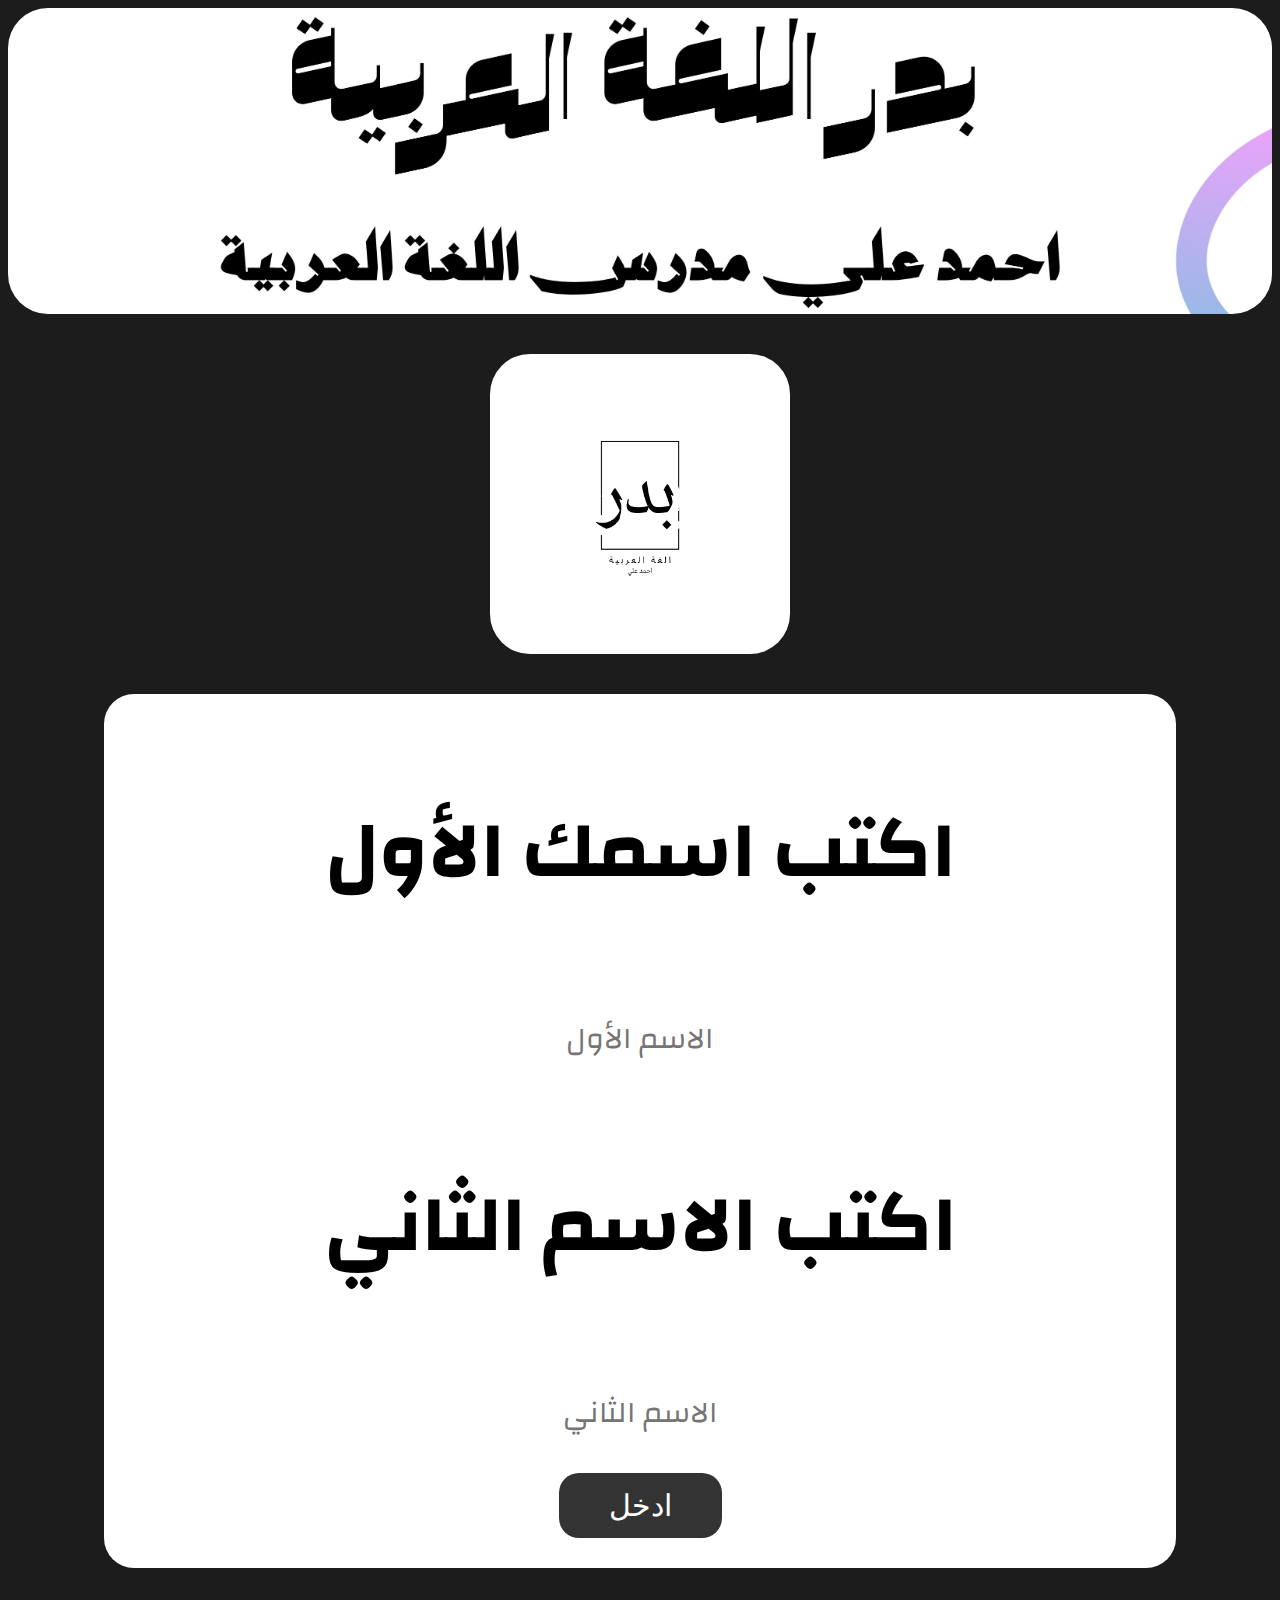
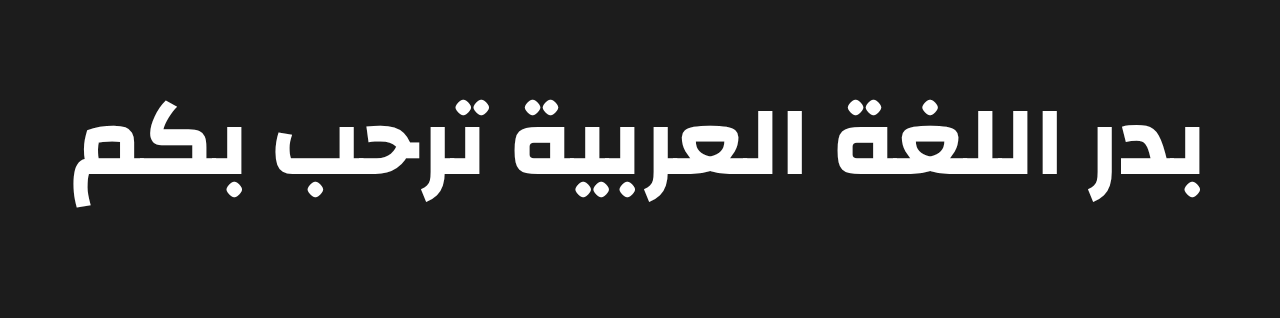
<file: index.html>
<!DOCTYPE html>
<html lang="ar" dir="rtl">
<head>
    <meta charset="UTF-8">
    <title>ادخل اسمك</title>
    <link href="https://fonts.googleapis.com/css2?family=Changa&display=swap" rel="stylesheet">
    <style>
        body {
            background-color: #1c1c1c;
            font-family: 'Changa', sans-serif;
            text-align: center;
            color: white;
        }
        h1 {
            font-size: 80px;
        }
        input[type="text"] {
            width: 70%;
            height: 60px;
            font-size: 30px;
            border-radius: 20px;
            border: none;
            padding: 10px;
            margin: 20px 0;
            font-family: 'Changa', sans-serif;
            text-align: center;
        }
        button {
            font-size: 30px;
            padding: 15px 50px;
            border-radius: 20px;
            border: none;
            background-color: #333;
            color: white;
            cursor: pointer;
        }
        .bo {
            width: 80%;
            margin: auto;
            background-color: white;
            color: black;
            border-radius: 30px;
            padding: 30px;
        }
        img {
            max-width: 100%;
            border-radius: 40px;
        }
        h2 {
            font-size: 100px;
            color: white;
        }
    </style>
</head>
<body>

    <img src="badr2.jpg" alt="Header"><br><br>
    <img src="badr.png" alt="Logo" style="border-radius: 40px; width: 300px;"><br><br>

    <div class="bo">
        <form action="first.html" method="get">
            <h1>اكتب اسمك الأول</h1>
            <input type="text" name="first" placeholder="الاسم الأول" required>
            <h1>اكتب الاسم الثاني</h1>
            <input type="text" name="last" placeholder="الاسم الثاني" required><br>
            <button type="submit">ادخل</button>
        
        </form>
    </div>
    <h2>بدر اللغة العربية ترحب بكم</h2>
</body>
</html>
</file>
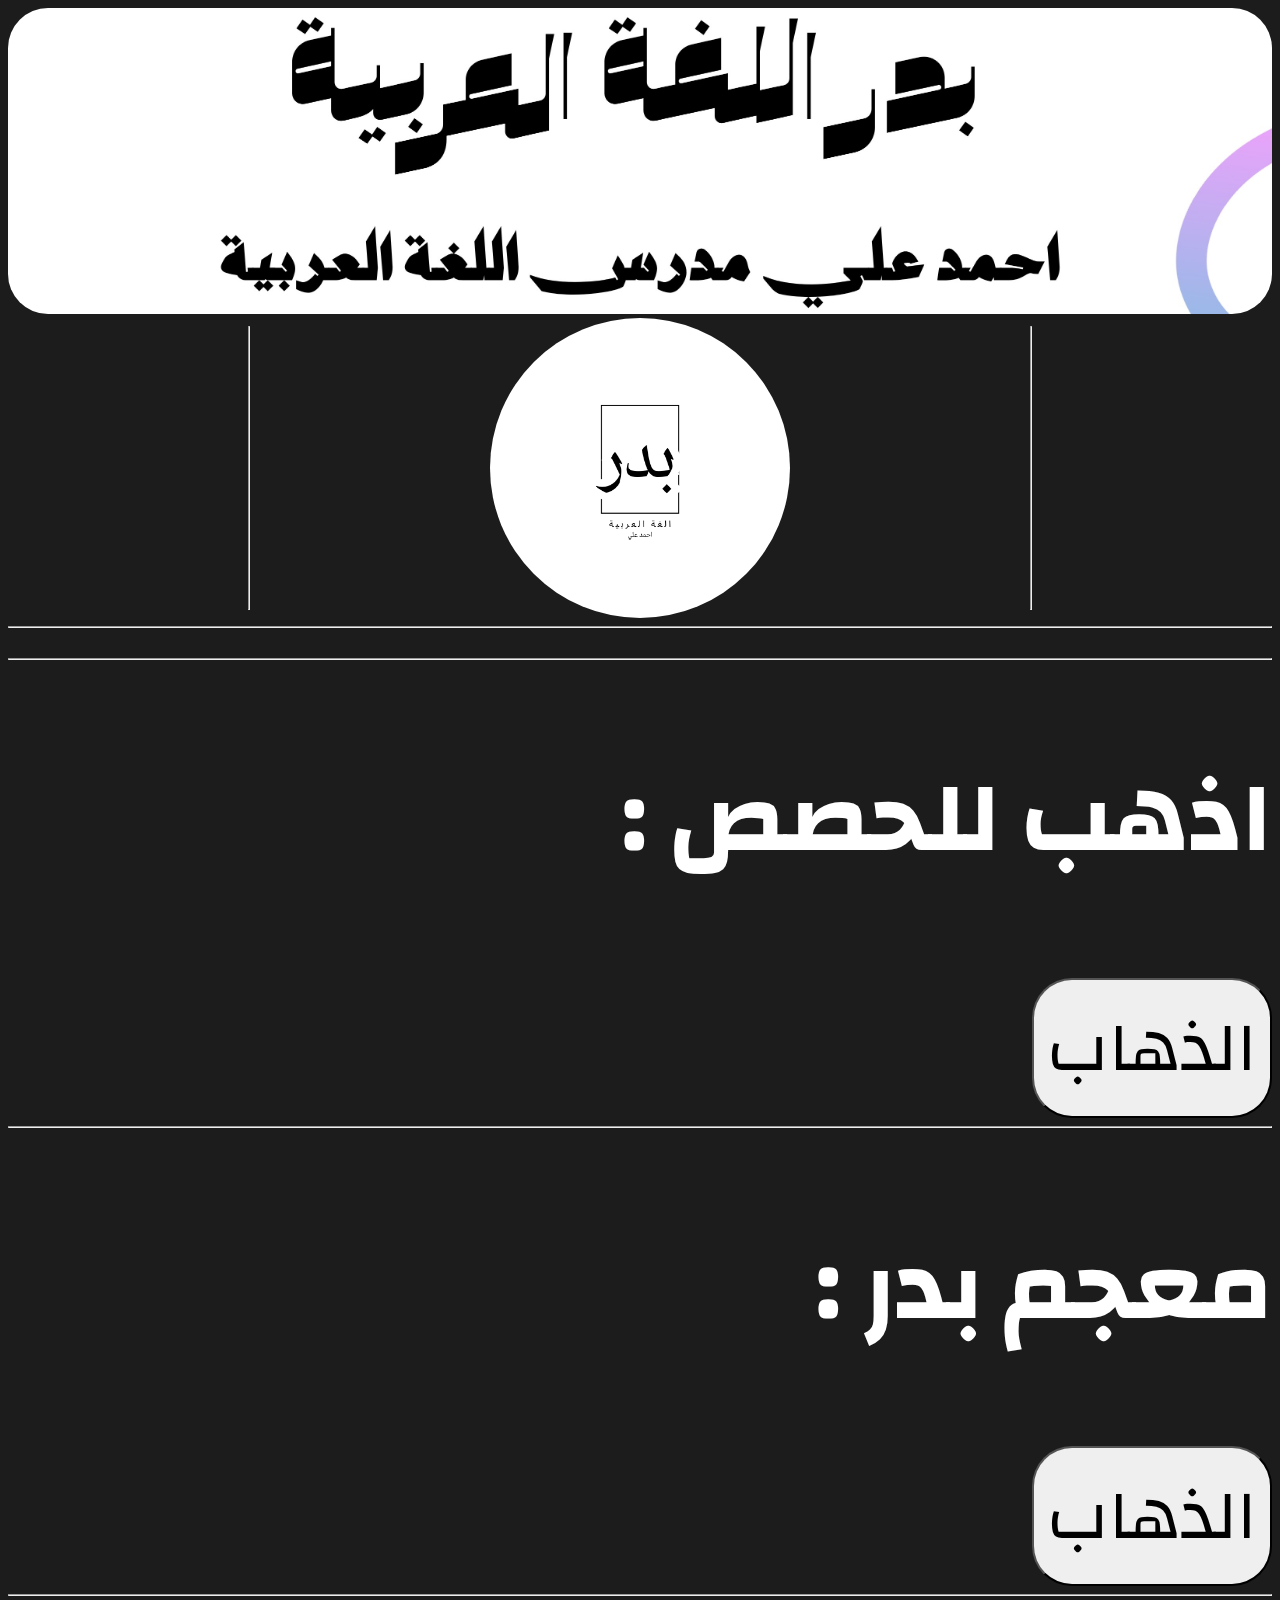
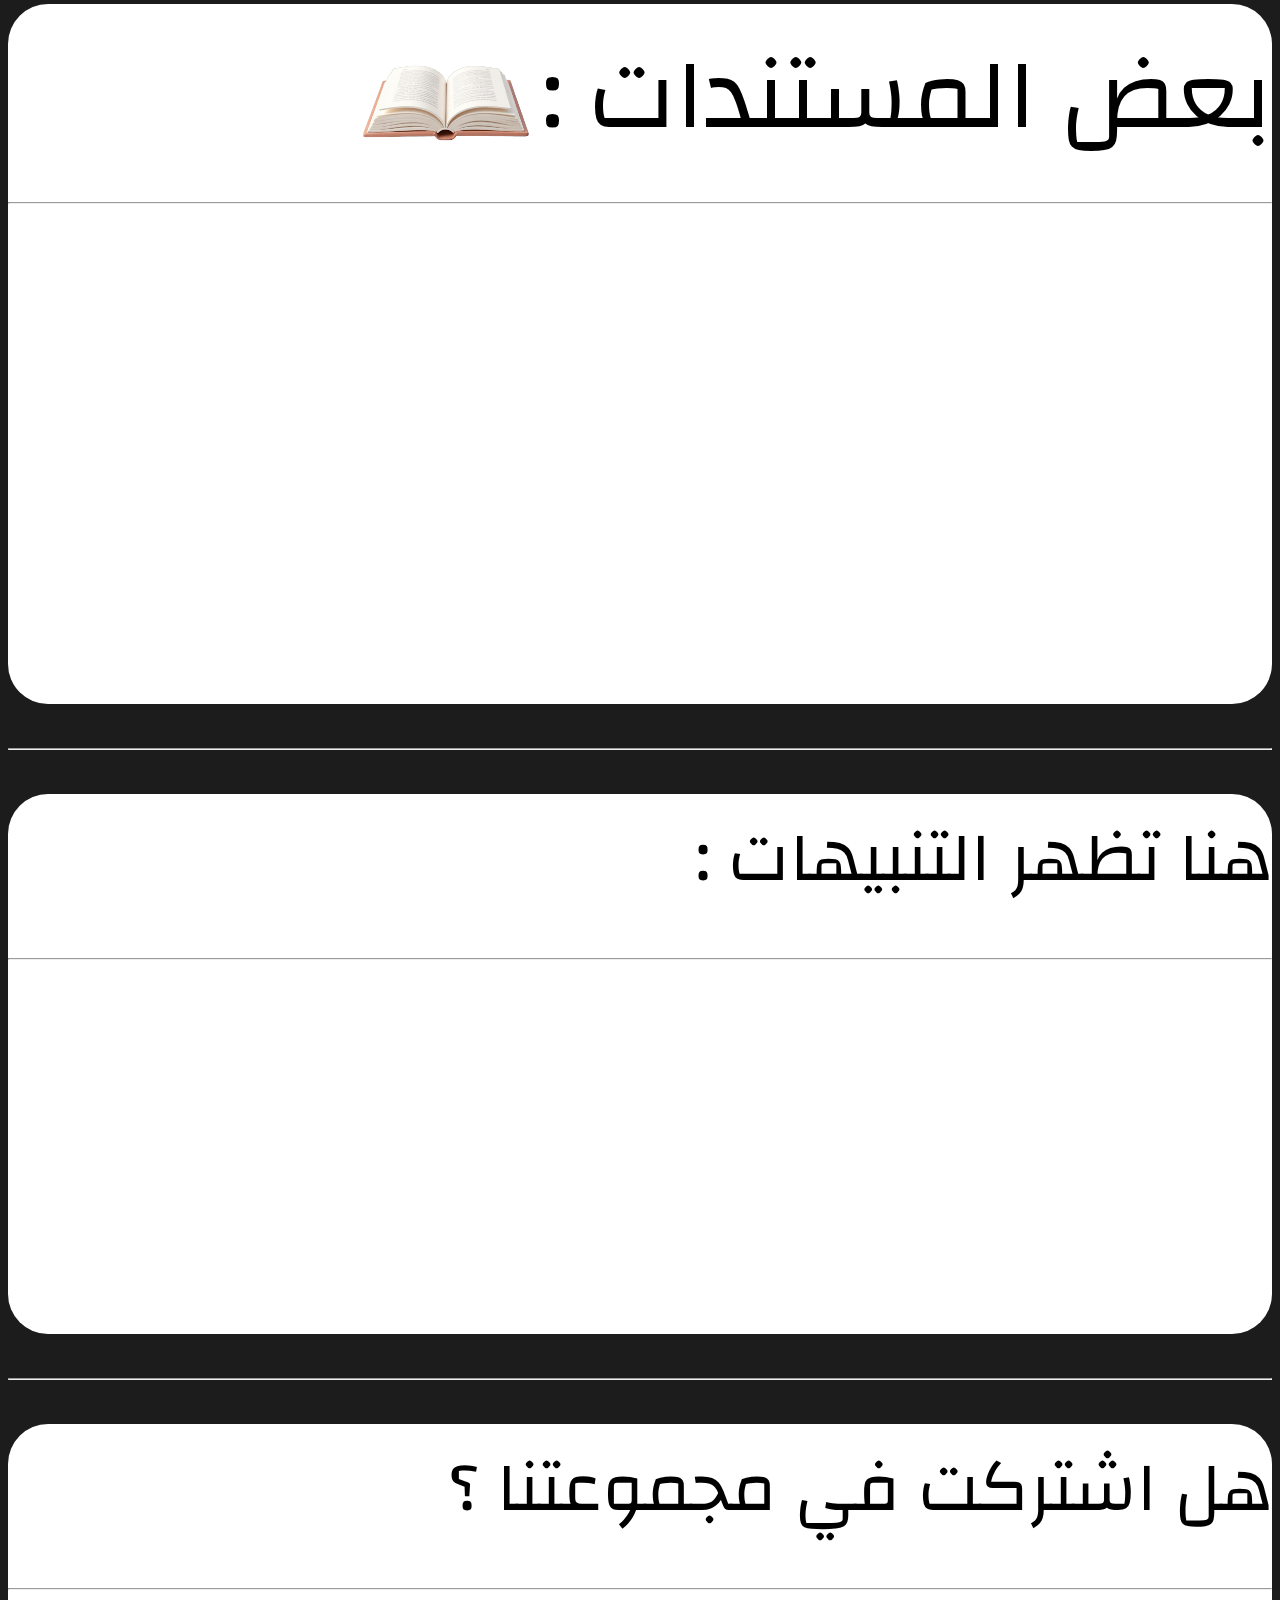
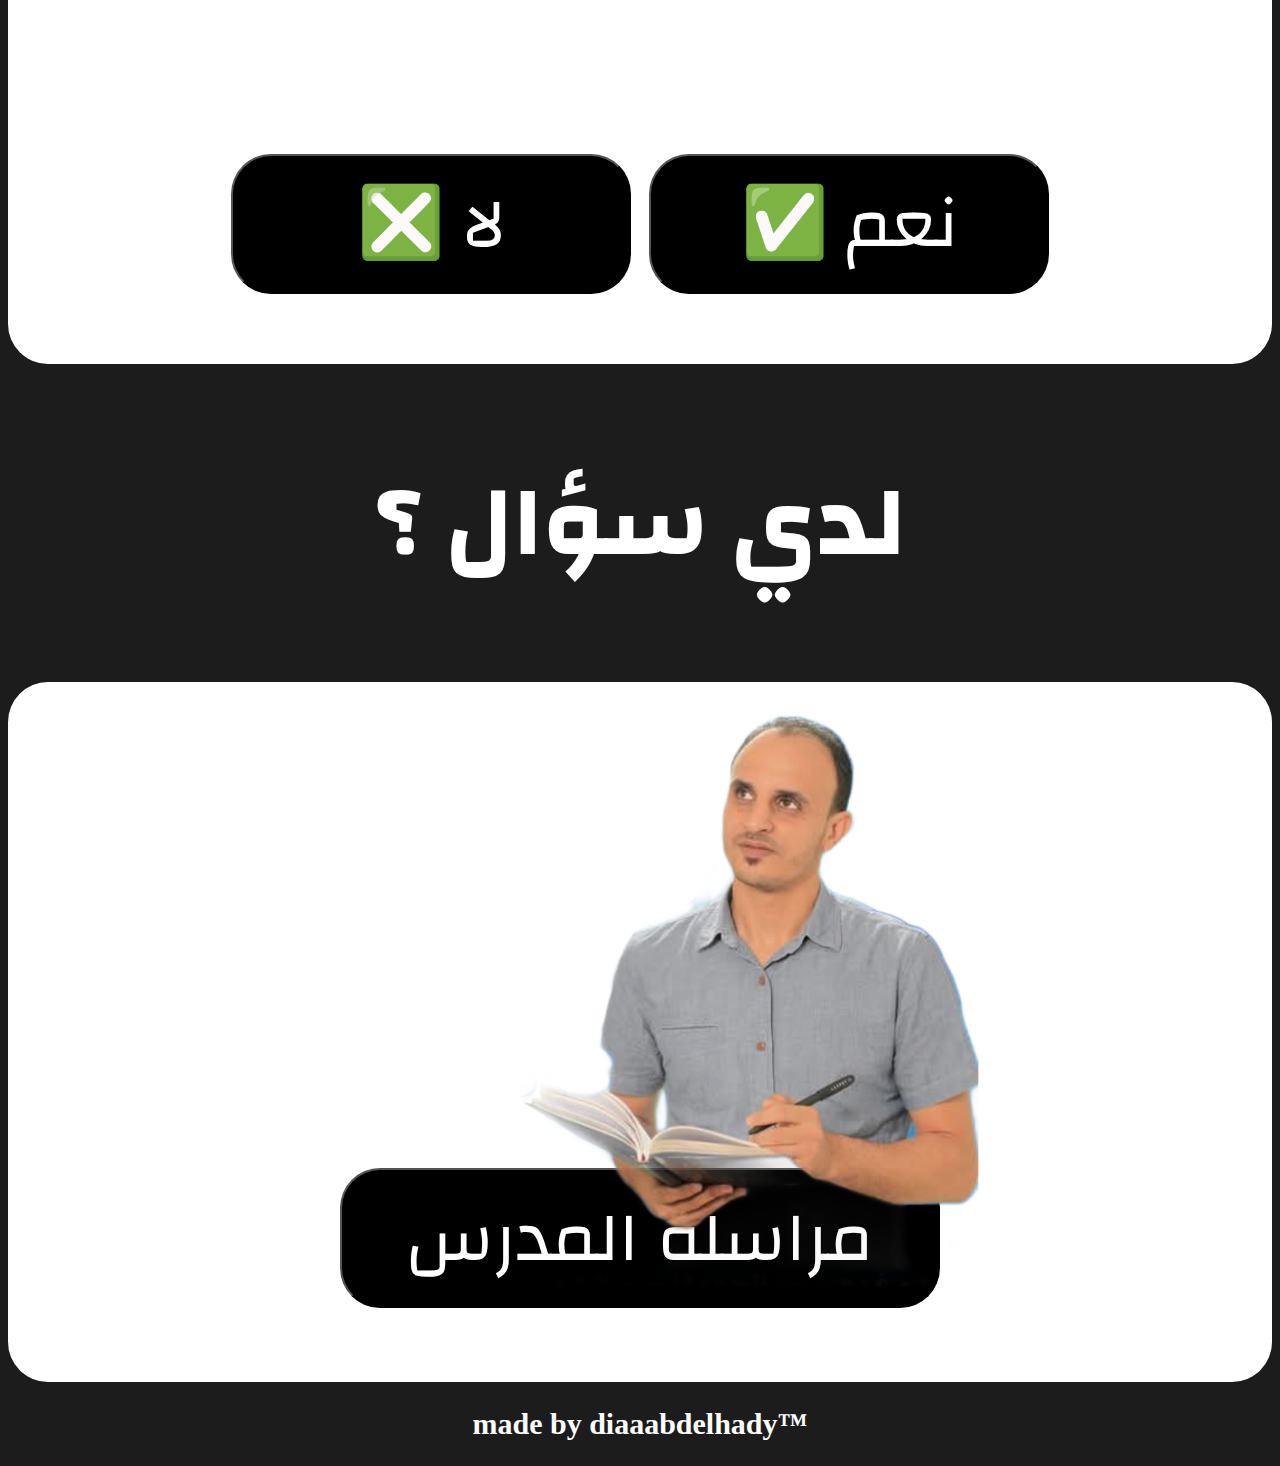
<file: first.html>
<!DOCTYPE html>
<html lang="ar" dir="rtl">
<head>
    <meta charset="UTF-8">
    <title>الصفحة الرئيسية</title>
    <link rel="stylesheet" href="style.css">
    <link href="https://fonts.googleapis.com/css2?family=Changa:wght@700&display=swap" rel="stylesheet">
    <style>
        h1 {
            font-family: 'Changa', sans-serif;
        }
    </style>
</head>
<body>
    <img src="badr2.jpg" width="100%" id="logo">
    
    <center>
        <div class="b1">
            <hr>
            <img src="badr.png" width="300px" id="ff">
            <hr>
        </div>
    </center>

    <hr>

    <!-- Welcome Box -->
    <div id="welcomeBox" style="font-size: 60px; color: white; text-align: center; margin: 30px 0;font-family: 'Changa', sans-serif;"></div>
    <hr>

    <div class="box1" align="right">
        <h1 align="right"> اذهب للحصص :</h1>
        <input type="button" onclick="vid()" value="الذهاب" id="gg">
    </div>
    <hr>

    <div class="box1" align="right">
        <h1 align="right">معجم بدر :</h1>
        <input type="button" onclick="vi()" value="الذهاب" id="gg">
    </div>
    <hr>

    <div class="bo" align="right">
        <div class="r1" align="right">
             بعض المستندات :
            <img src="book.png" width="190px" height="190px">
        </div>
        <hr>
    </div>

    

    <script>
        function vid() {
            window.location.href = "loading2.html";
        }

        function vi() {
            window.location.href = "loading.html";
        }

        // Show welcome message with name
        const urlParams = new URLSearchParams(window.location.search);
        const first = urlParams.get('first');
        const last = urlParams.get('last');
        if (first && last) {
            document.getElementById('welcomeBox').innerText = `اهلا بك، ${first} ${last}`;
        }
        function no() {
            window.location.href="https://chat.whatsapp.com/Coh1nKoyx7SKUiiuWePTse";
        }
        function ok() {
            alert("شكرا لك على ذلك");
        }
        function mm() {
            window.location.href="https://wa.me/qr/JE45VE6RBQRGG1"
        }
    </script>
 <br><br><hr><br><br><div class="bb">
     هنا تظهر التنبيهات :
     <hr>
 </div><br><br><hr><br><br>
 <div class="bb">
     هل اشتركت في مجموعتنا ؟
   
     <hr>
       <br><div class="jj" align="center"><button id="hg" onclick="ok()">نعم ✅</button>
       <input type="button" value="لا ❎" id="hg" onclick="no()"></div>
 </div>
  <h1 align="center">لدي سؤال ؟</h1></he> <div class="bo" align="center">
       <img src="result.png" align="center" id="iml">
  
       <br><br><br><br><br><br><br><br><br><br><br><br><br><br><br><br><br><br><br><br><br><br><br><br><br><br><br><button id="hh" onclick="mm()">مراسلة المدرس</button>
   </div>
  <h2 align="center" style="font-size: 30px;">™made by diaaabdelhady</h2>
</body>
</html>
</file>
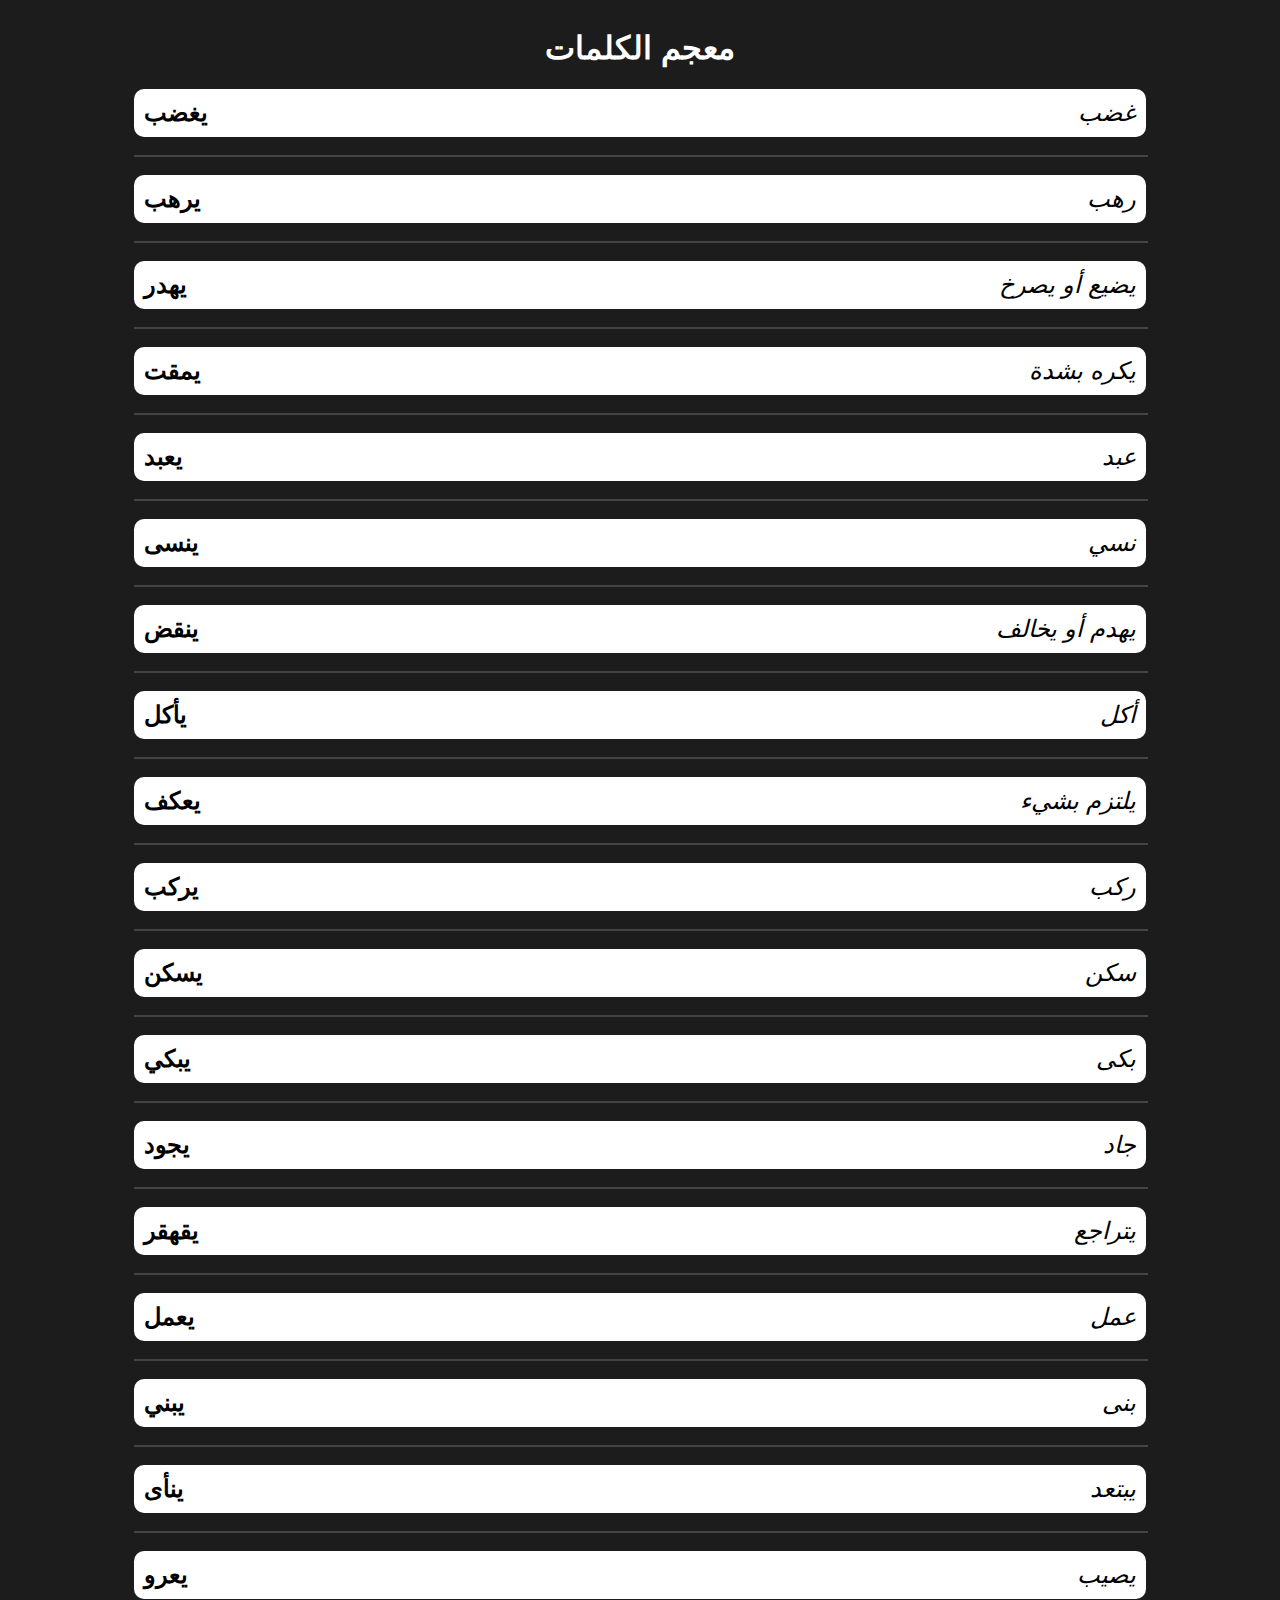
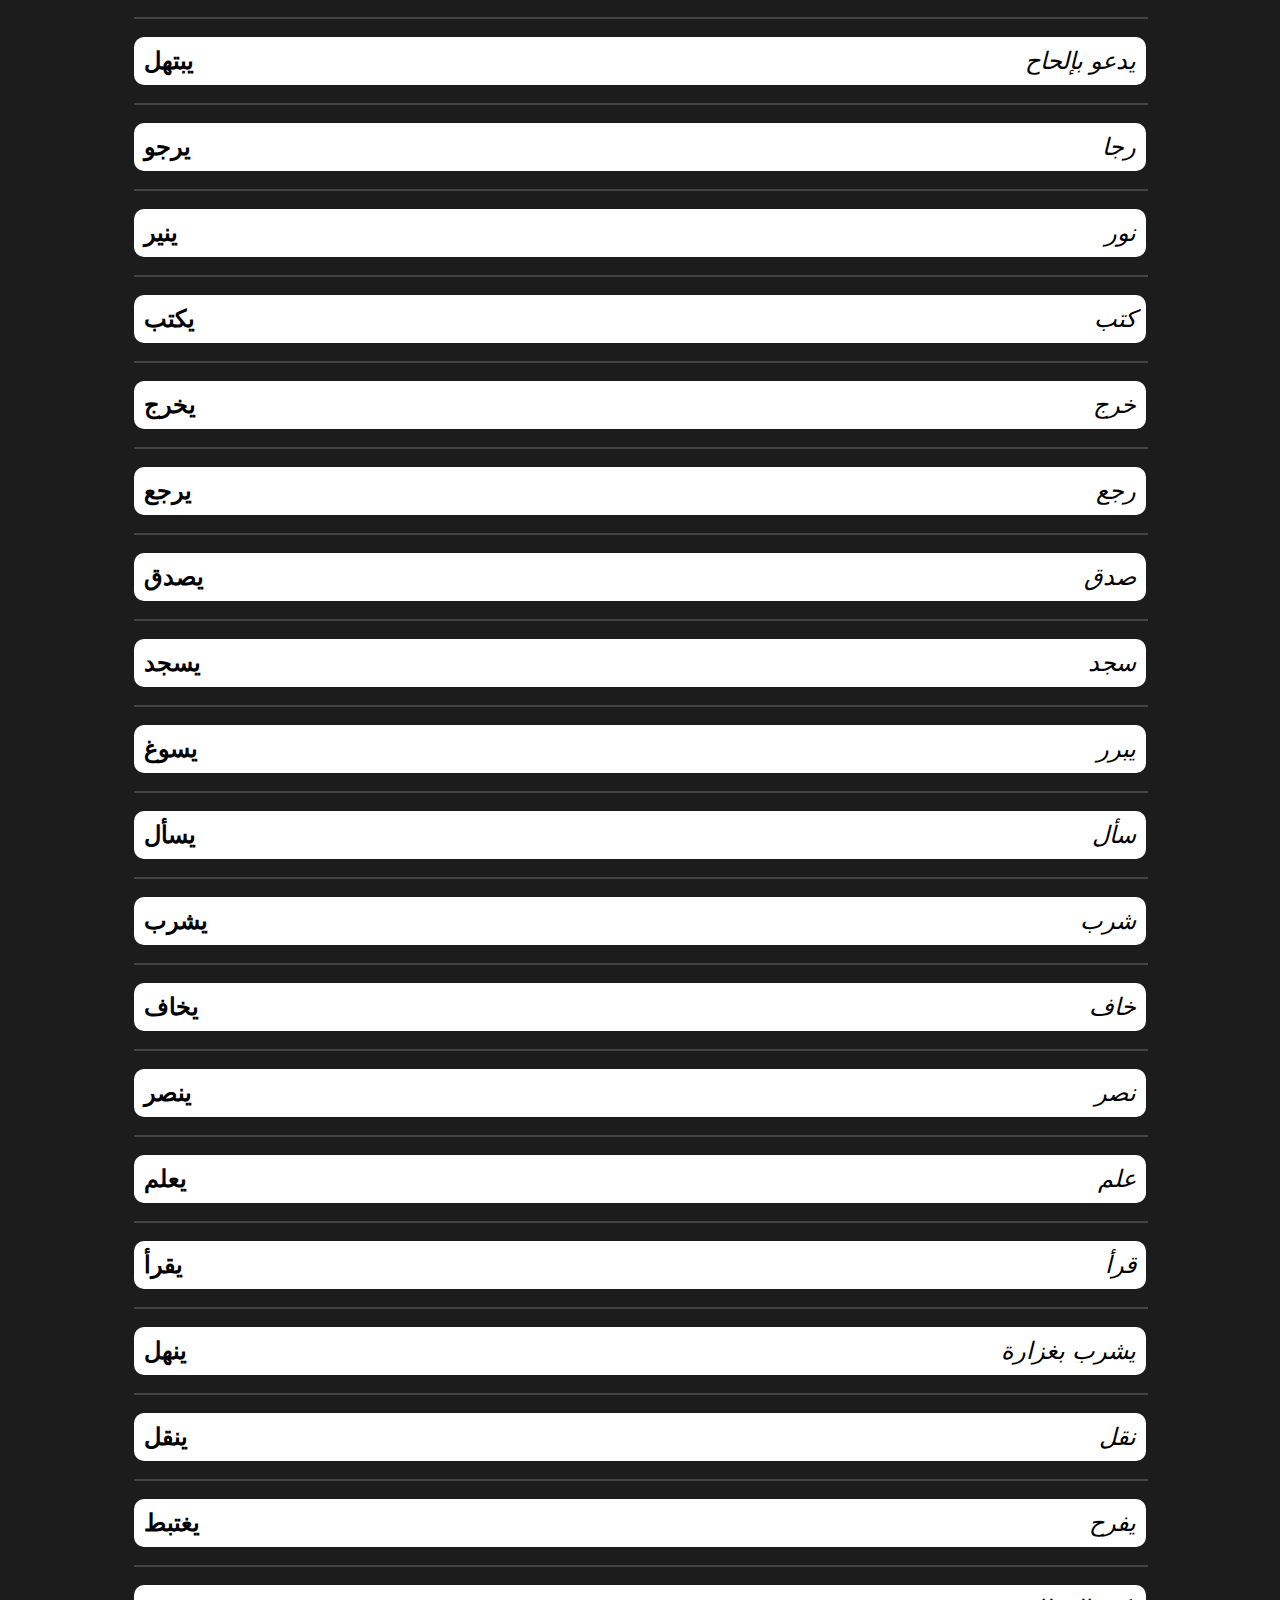
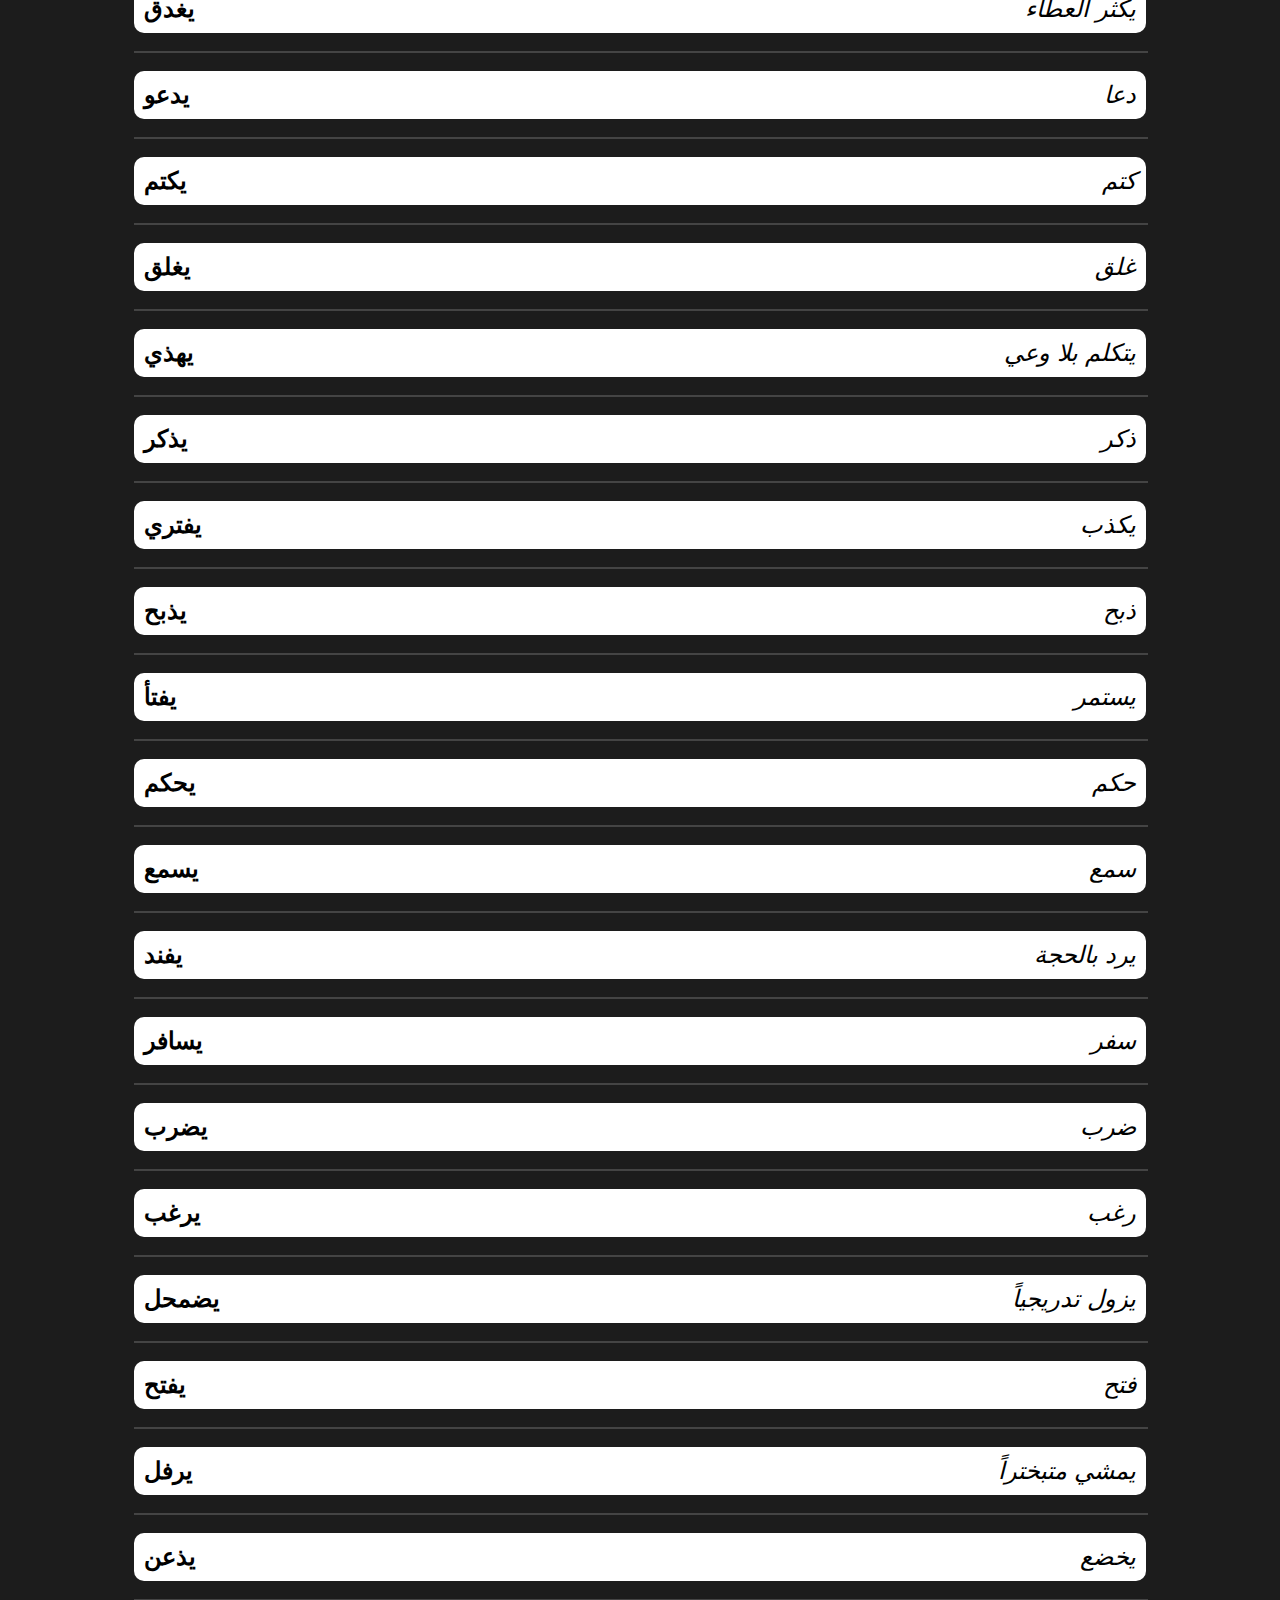
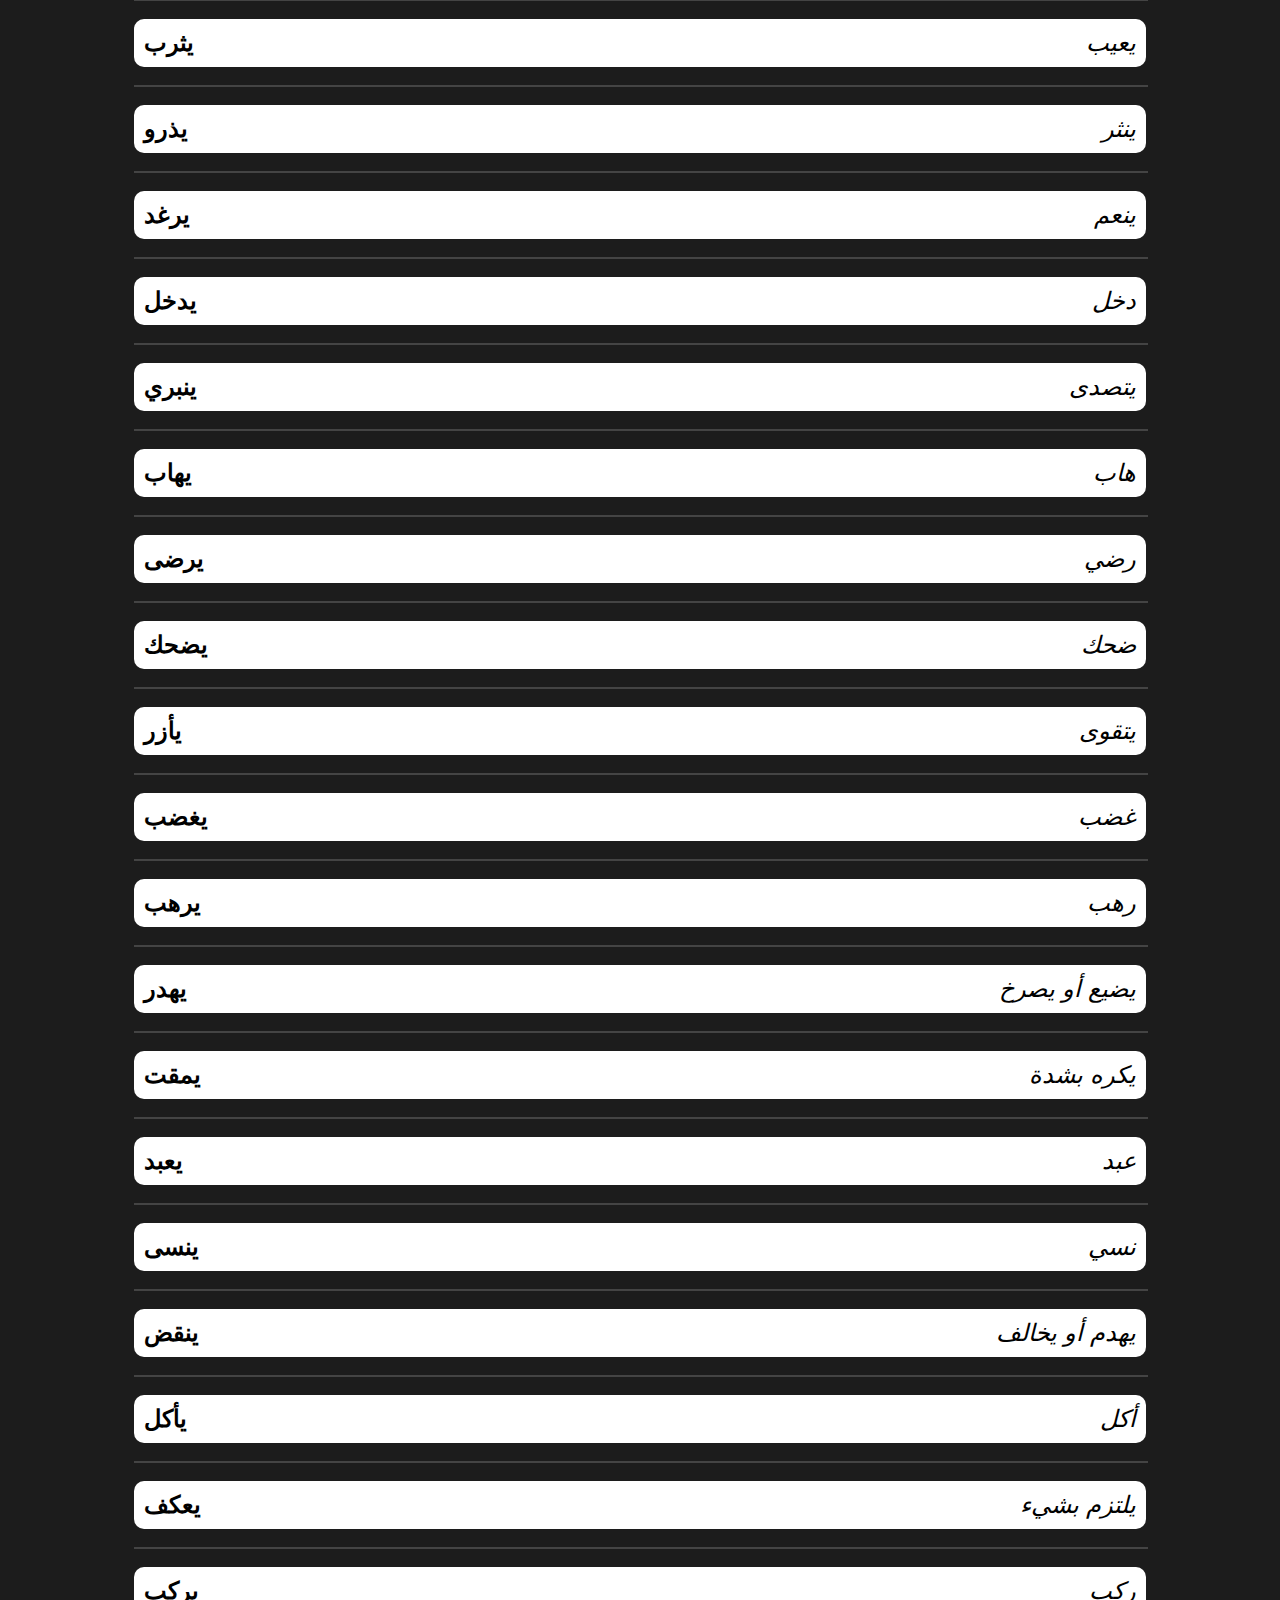
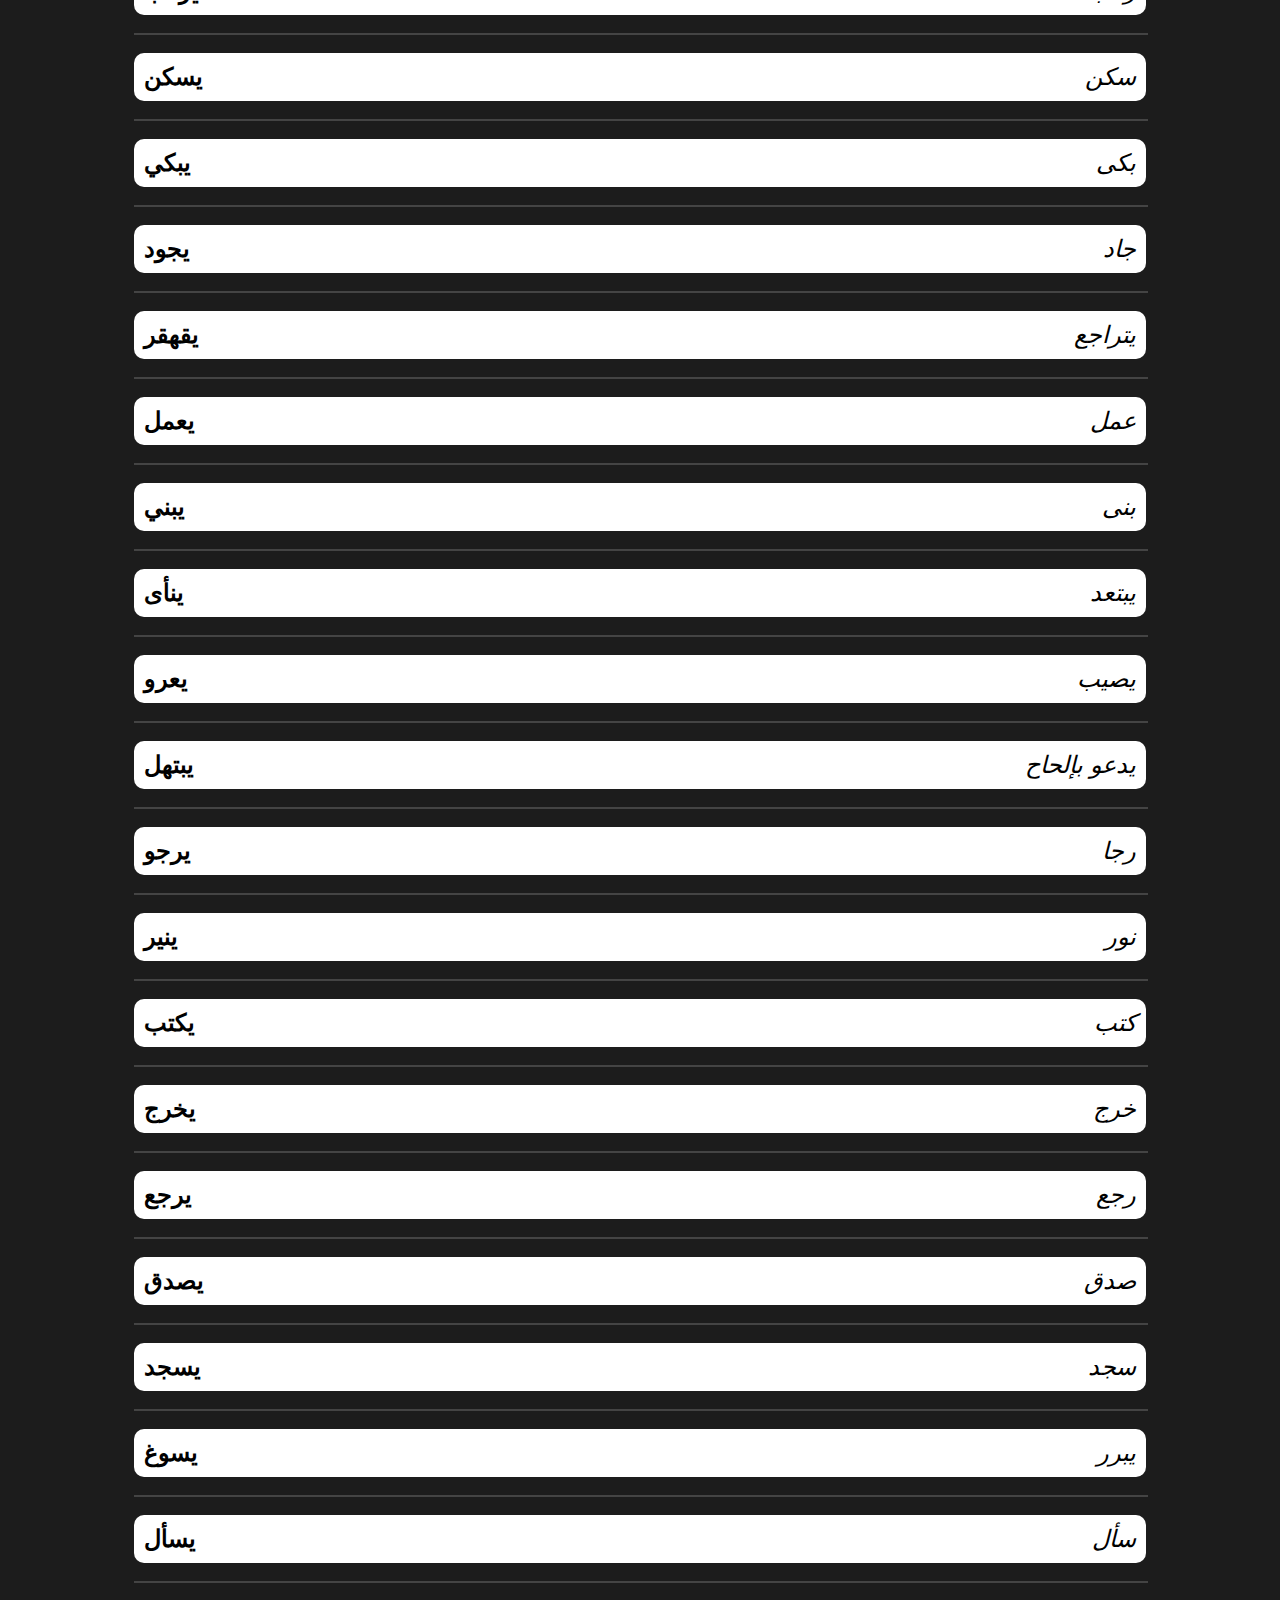
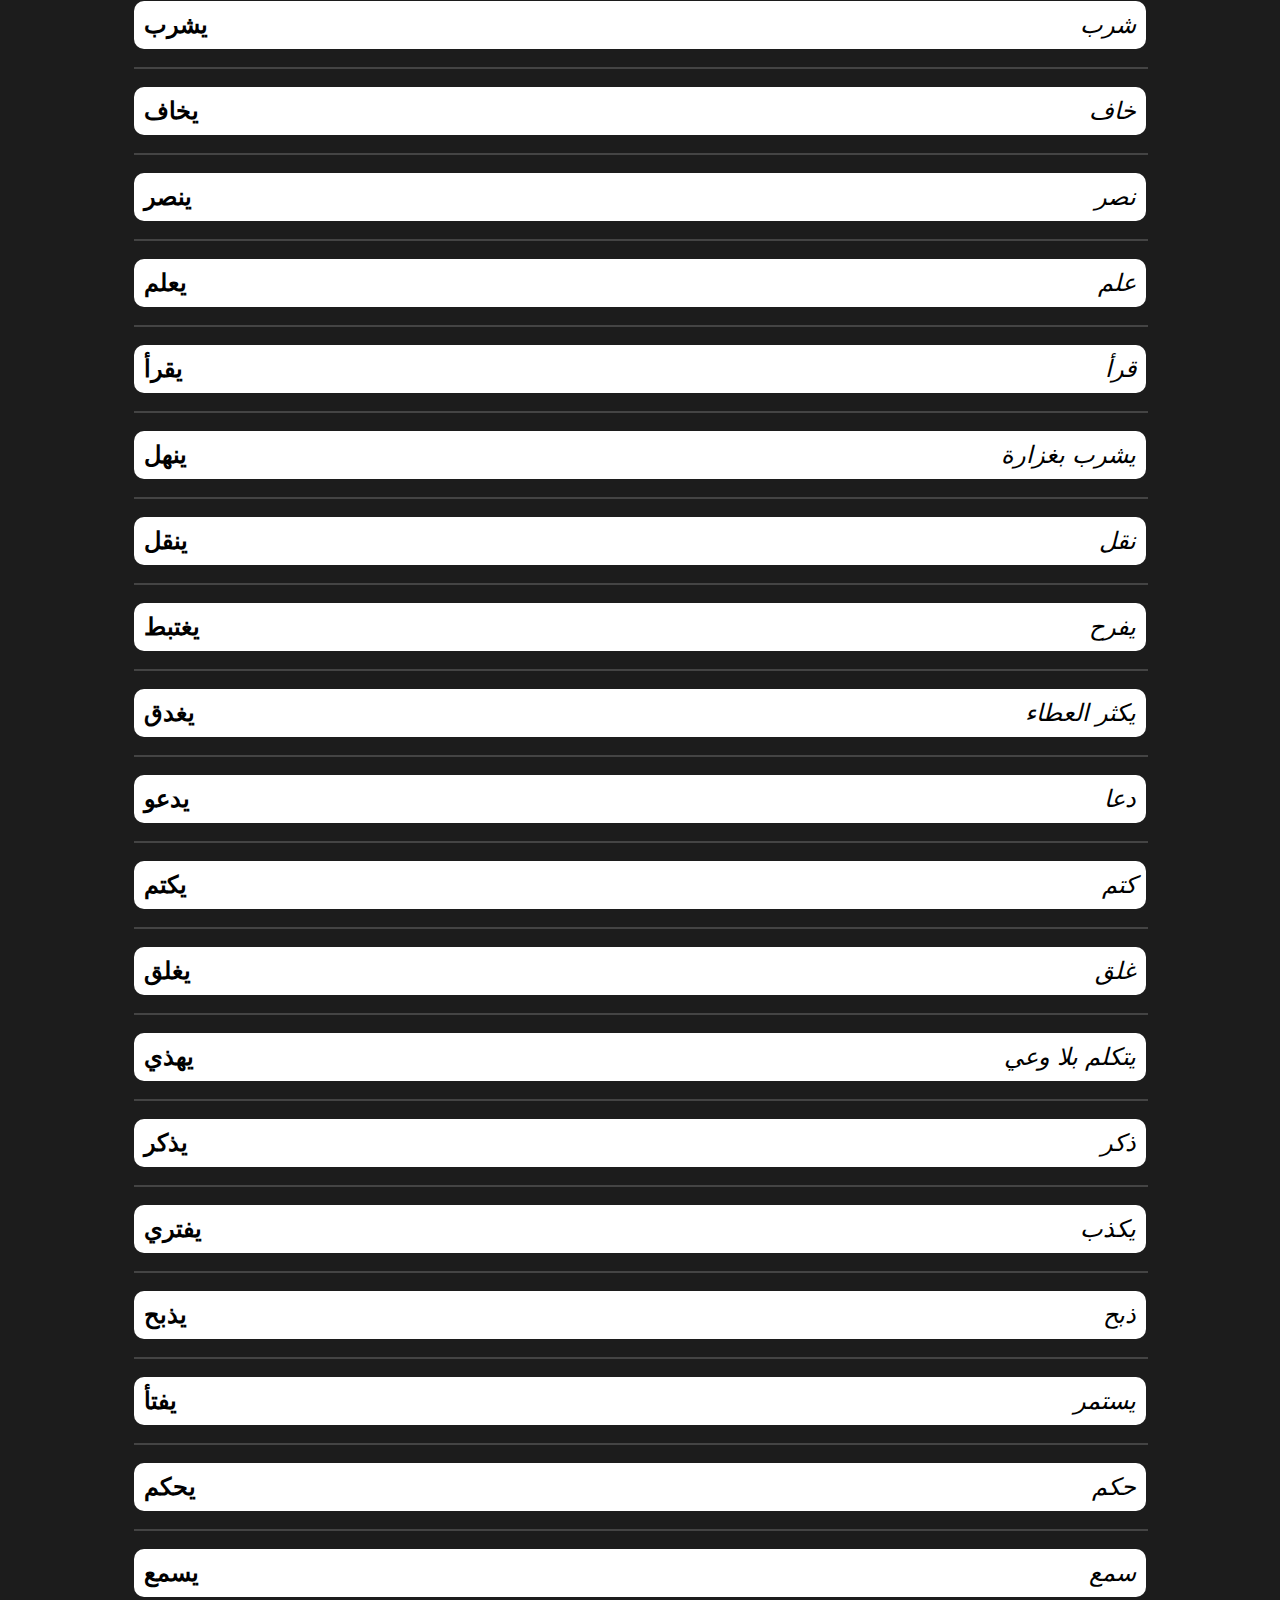
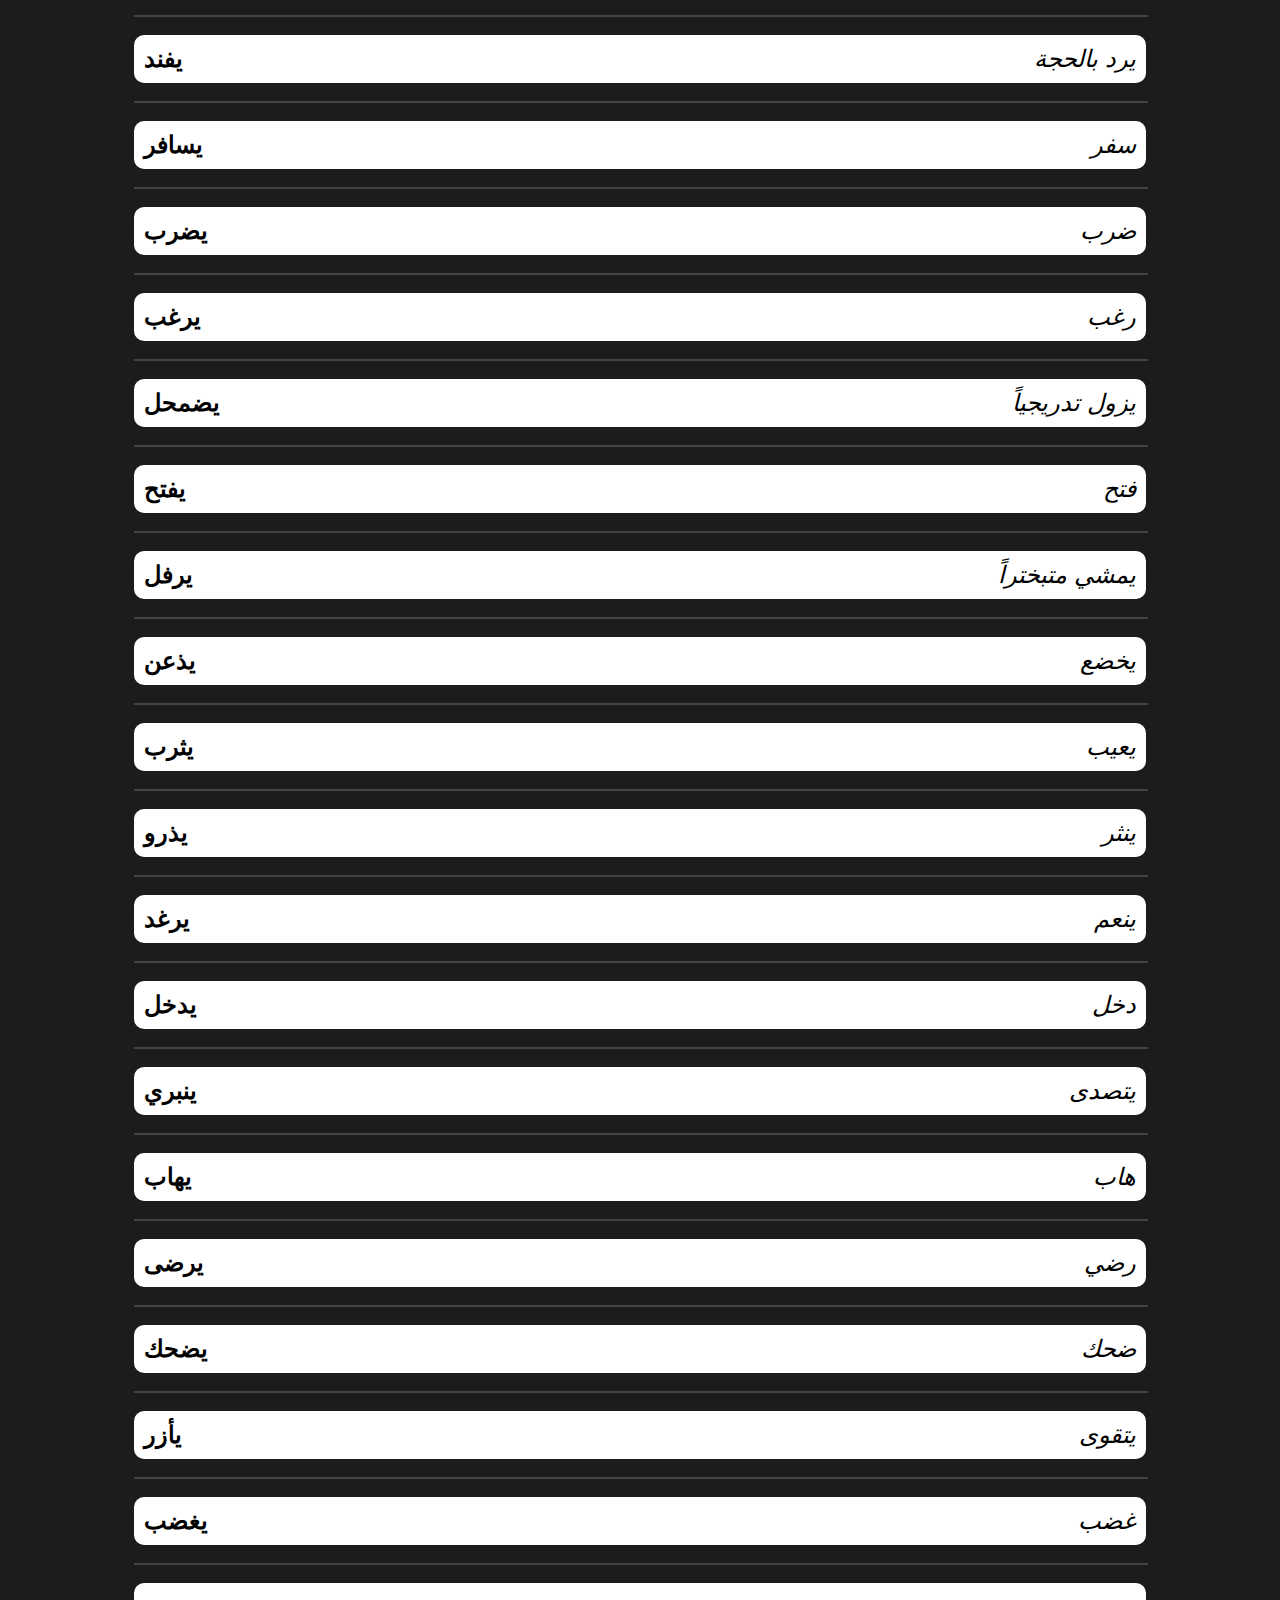
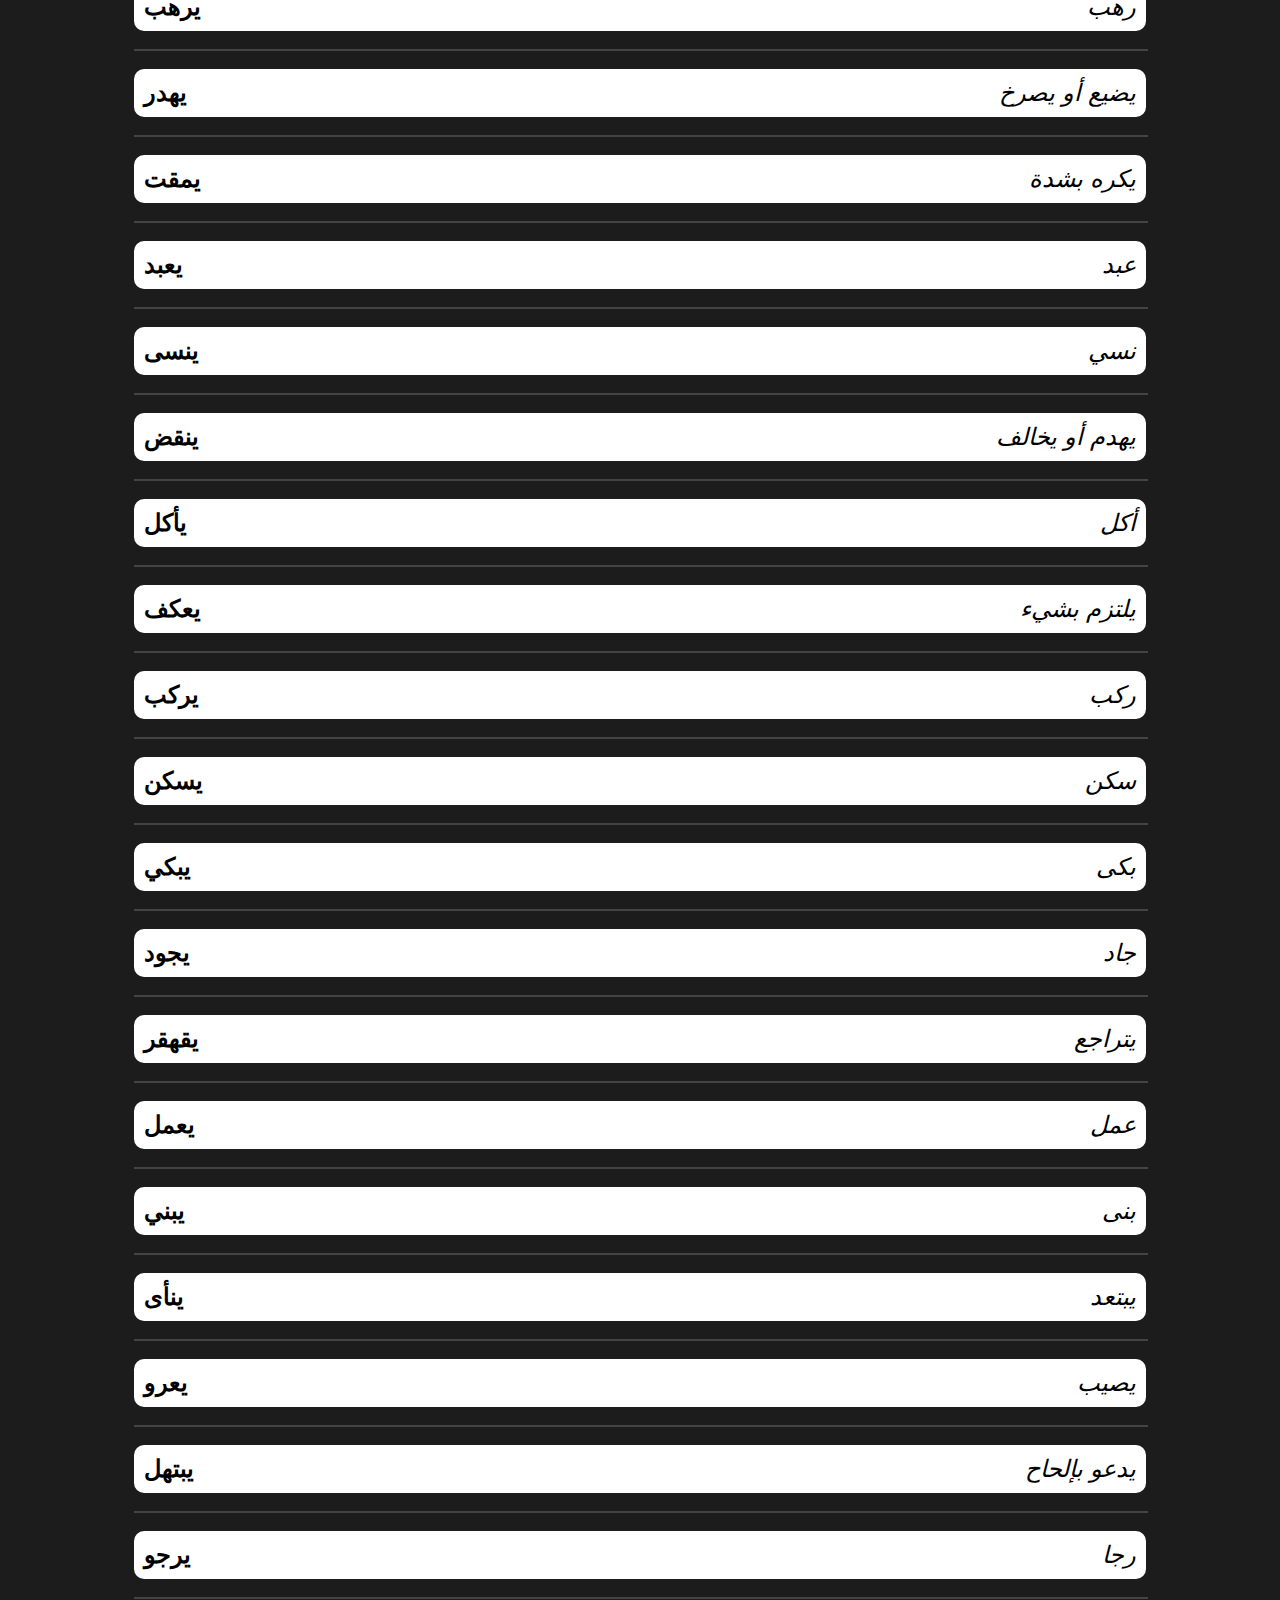
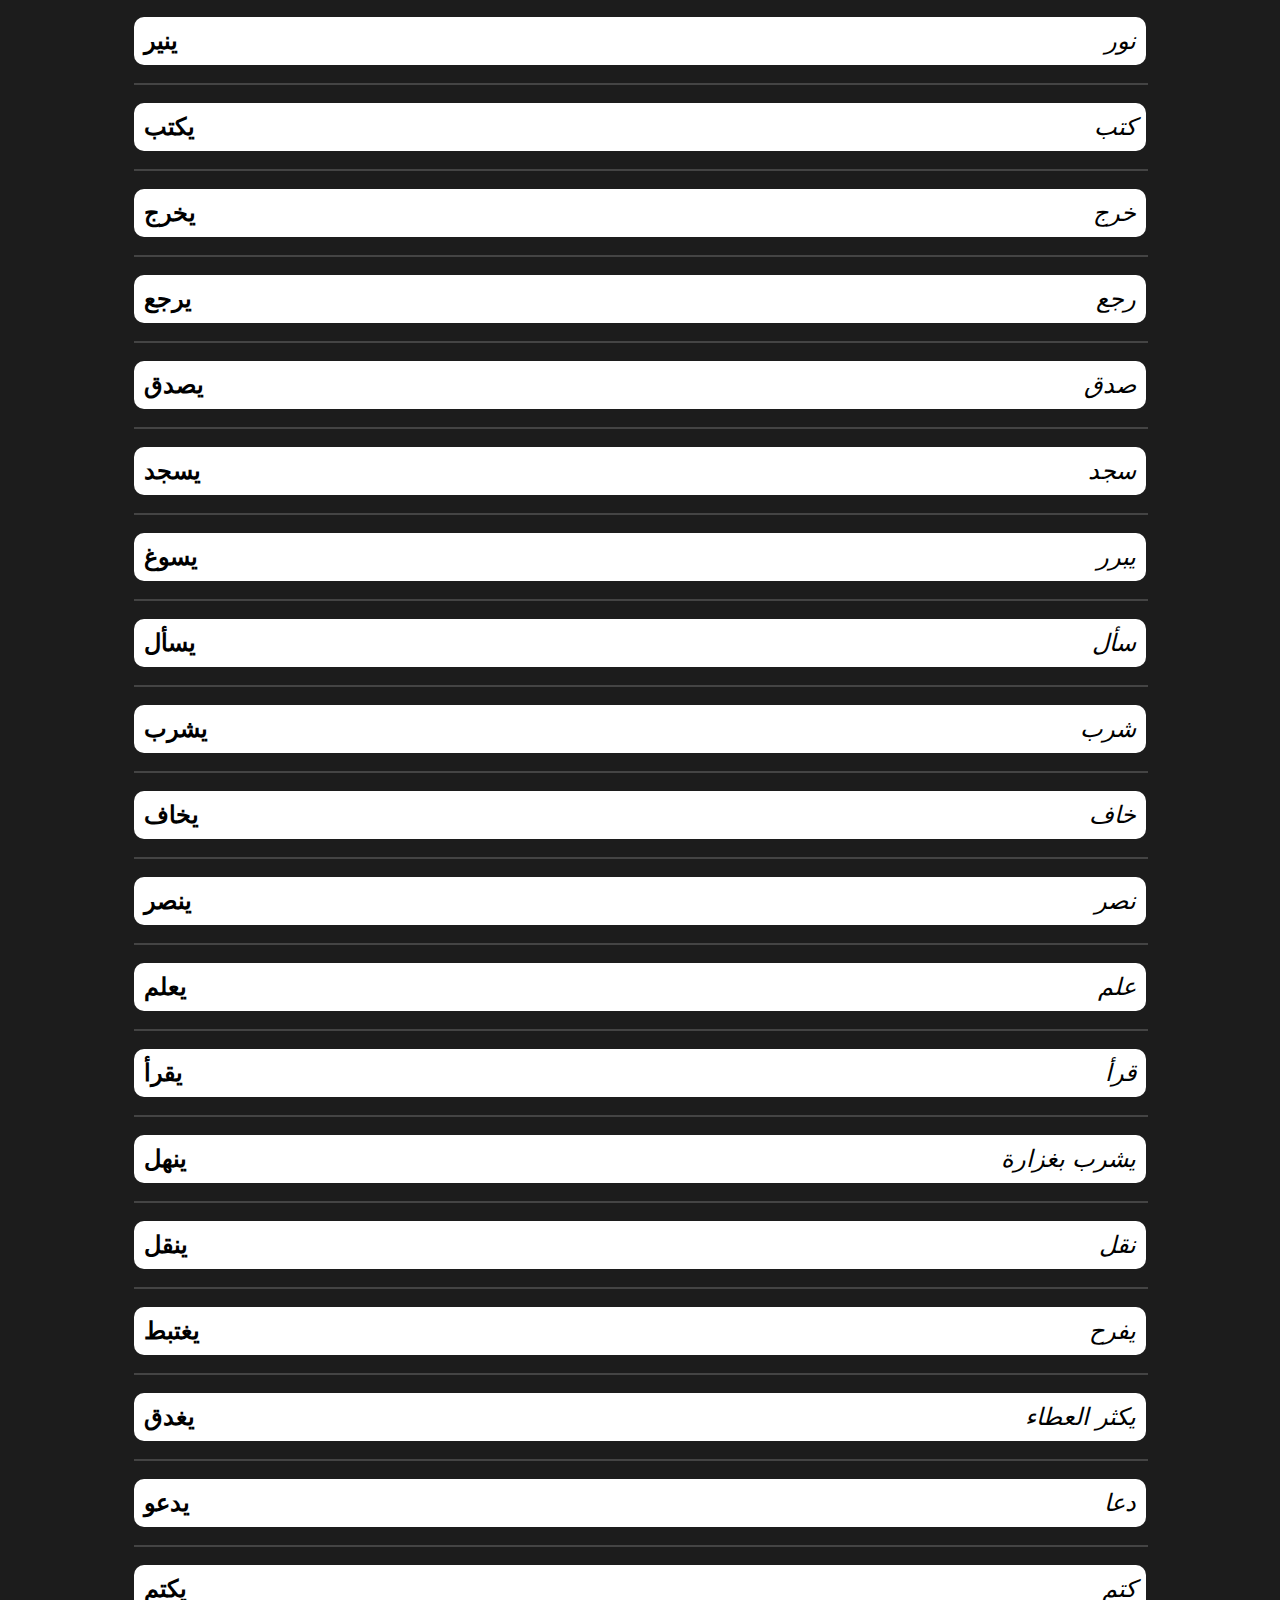
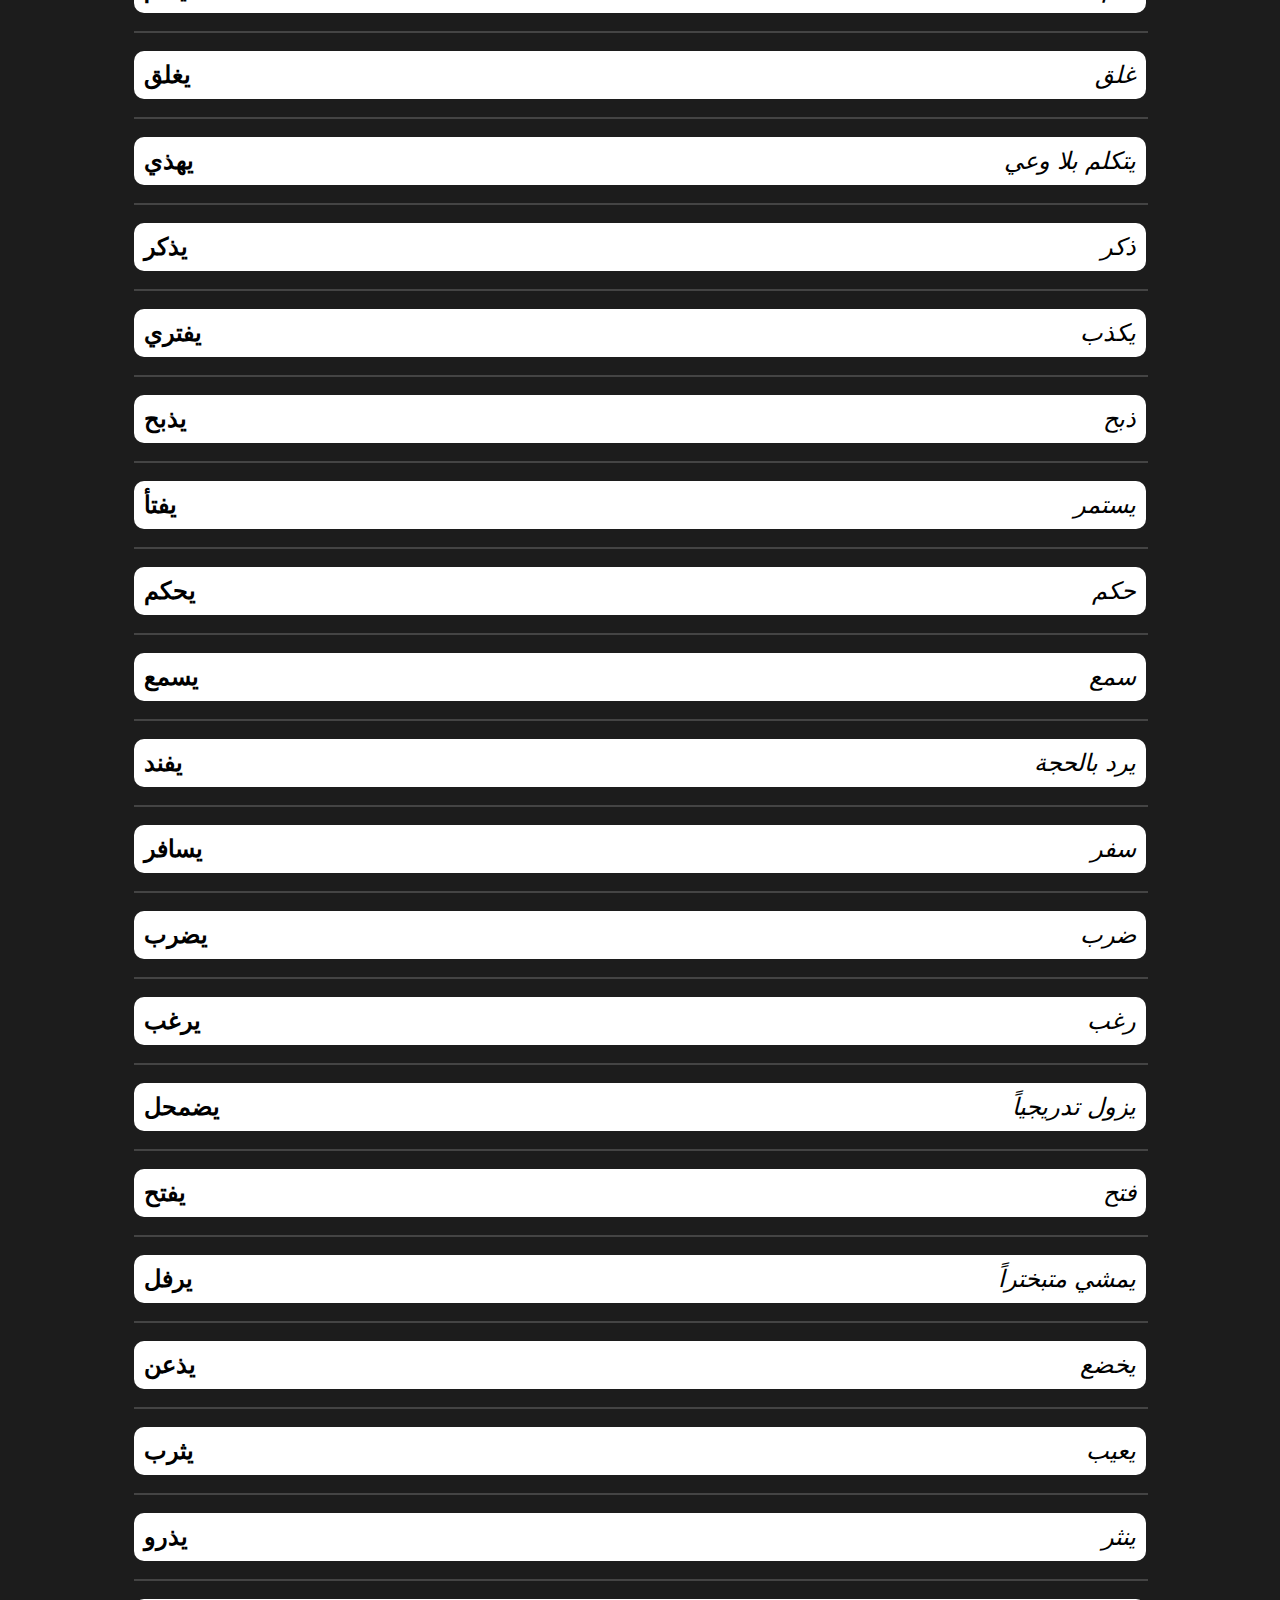
<file: jhs.html>
<!DOCTYPE html>
<html lang='ar'>
<head>
<meta charset='UTF-8'>
<title>معجم عربي</title>
<style>

body {
    background-color: #1c1c1c;
    color: white;
    font-family: 'Changa', sans-serif;
    display: flex;
    flex-direction: column;
    align-items: center;
}
.dictionary {
    display: flex;
    flex-direction: column;
    gap: 10px;
    width: 80%;
}
.entry {
    display: flex;
    justify-content: space-between;
    background-color: white;
    color: black;
    padding: 10px;
    border-radius: 10px;
    font-size: 24px;
}
hr {
    border: 1px solid #444;
    width: 100%;
}
.word {
    font-weight: bold;
}
.meaning {
    font-style: italic;
}
</style>
</head>
<body>
<h1>معجم الكلمات</h1>
<div class="dictionary">
<div class="entry"><span class="word">يغضب</span><span class="meaning">غضب</span></div><hr>
<div class="entry"><span class="word">يرهب</span><span class="meaning">رهب</span></div><hr>
<div class="entry"><span class="word">يهدر</span><span class="meaning">يضيع أو يصرخ</span></div><hr>
<div class="entry"><span class="word">يمقت</span><span class="meaning">يكره بشدة</span></div><hr>
<div class="entry"><span class="word">يعبد</span><span class="meaning">عبد</span></div><hr>
<div class="entry"><span class="word">ينسى</span><span class="meaning">نسي</span></div><hr>
<div class="entry"><span class="word">ينقض</span><span class="meaning">يهدم أو يخالف</span></div><hr>
<div class="entry"><span class="word">يأكل</span><span class="meaning">أكل</span></div><hr>
<div class="entry"><span class="word">يعكف</span><span class="meaning">يلتزم بشيء</span></div><hr>
<div class="entry"><span class="word">يركب</span><span class="meaning">ركب</span></div><hr>
<div class="entry"><span class="word">يسكن</span><span class="meaning">سكن</span></div><hr>
<div class="entry"><span class="word">يبكي</span><span class="meaning">بكى</span></div><hr>
<div class="entry"><span class="word">يجود</span><span class="meaning">جاد</span></div><hr>
<div class="entry"><span class="word">يقهقر</span><span class="meaning">يتراجع</span></div><hr>
<div class="entry"><span class="word">يعمل</span><span class="meaning">عمل</span></div><hr>
<div class="entry"><span class="word">يبني</span><span class="meaning">بنى</span></div><hr>
<div class="entry"><span class="word">ينأى</span><span class="meaning">يبتعد</span></div><hr>
<div class="entry"><span class="word">يعرو</span><span class="meaning">يصيب</span></div><hr>
<div class="entry"><span class="word">يبتهل</span><span class="meaning">يدعو بإلحاح</span></div><hr>
<div class="entry"><span class="word">يرجو</span><span class="meaning">رجا</span></div><hr>
<div class="entry"><span class="word">ينير</span><span class="meaning">نور</span></div><hr>
<div class="entry"><span class="word">يكتب</span><span class="meaning">كتب</span></div><hr>
<div class="entry"><span class="word">يخرج</span><span class="meaning">خرج</span></div><hr>
<div class="entry"><span class="word">يرجع</span><span class="meaning">رجع</span></div><hr>
<div class="entry"><span class="word">يصدق</span><span class="meaning">صدق</span></div><hr>
<div class="entry"><span class="word">يسجد</span><span class="meaning">سجد</span></div><hr>
<div class="entry"><span class="word">يسوغ</span><span class="meaning">يبرر</span></div><hr>
<div class="entry"><span class="word">يسأل</span><span class="meaning">سأل</span></div><hr>
<div class="entry"><span class="word">يشرب</span><span class="meaning">شرب</span></div><hr>
<div class="entry"><span class="word">يخاف</span><span class="meaning">خاف</span></div><hr>
<div class="entry"><span class="word">ينصر</span><span class="meaning">نصر</span></div><hr>
<div class="entry"><span class="word">يعلم</span><span class="meaning">علم</span></div><hr>
<div class="entry"><span class="word">يقرأ</span><span class="meaning">قرأ</span></div><hr>
<div class="entry"><span class="word">ينهل</span><span class="meaning">يشرب بغزارة</span></div><hr>
<div class="entry"><span class="word">ينقل</span><span class="meaning">نقل</span></div><hr>
<div class="entry"><span class="word">يغتبط</span><span class="meaning">يفرح</span></div><hr>
<div class="entry"><span class="word">يغدق</span><span class="meaning">يكثر العطاء</span></div><hr>
<div class="entry"><span class="word">يدعو</span><span class="meaning">دعا</span></div><hr>
<div class="entry"><span class="word">يكتم</span><span class="meaning">كتم</span></div><hr>
<div class="entry"><span class="word">يغلق</span><span class="meaning">غلق</span></div><hr>
<div class="entry"><span class="word">يهذي</span><span class="meaning">يتكلم بلا وعي</span></div><hr>
<div class="entry"><span class="word">يذكر</span><span class="meaning">ذكر</span></div><hr>
<div class="entry"><span class="word">يفتري</span><span class="meaning">يكذب</span></div><hr>
<div class="entry"><span class="word">يذبح</span><span class="meaning">ذبح</span></div><hr>
<div class="entry"><span class="word">يفتأ</span><span class="meaning">يستمر</span></div><hr>
<div class="entry"><span class="word">يحكم</span><span class="meaning">حكم</span></div><hr>
<div class="entry"><span class="word">يسمع</span><span class="meaning">سمع</span></div><hr>
<div class="entry"><span class="word">يفند</span><span class="meaning">يرد بالحجة</span></div><hr>
<div class="entry"><span class="word">يسافر</span><span class="meaning">سفر</span></div><hr>
<div class="entry"><span class="word">يضرب</span><span class="meaning">ضرب</span></div><hr>
<div class="entry"><span class="word">يرغب</span><span class="meaning">رغب</span></div><hr>
<div class="entry"><span class="word">يضمحل</span><span class="meaning">يزول تدريجياً</span></div><hr>
<div class="entry"><span class="word">يفتح</span><span class="meaning">فتح</span></div><hr>
<div class="entry"><span class="word">يرفل</span><span class="meaning">يمشي متبختراً</span></div><hr>
<div class="entry"><span class="word">يذعن</span><span class="meaning">يخضع</span></div><hr>
<div class="entry"><span class="word">يثرب</span><span class="meaning">يعيب</span></div><hr>
<div class="entry"><span class="word">يذرو</span><span class="meaning">ينثر</span></div><hr>
<div class="entry"><span class="word">يرغد</span><span class="meaning">ينعم</span></div><hr>
<div class="entry"><span class="word">يدخل</span><span class="meaning">دخل</span></div><hr>
<div class="entry"><span class="word">ينبري</span><span class="meaning">يتصدى</span></div><hr>
<div class="entry"><span class="word">يهاب</span><span class="meaning">هاب</span></div><hr>
<div class="entry"><span class="word">يرضى</span><span class="meaning">رضي</span></div><hr>
<div class="entry"><span class="word">يضحك</span><span class="meaning">ضحك</span></div><hr>
<div class="entry"><span class="word">يأزر</span><span class="meaning">يتقوى</span></div><hr>
<div class="entry"><span class="word">يغضب</span><span class="meaning">غضب</span></div><hr>
<div class="entry"><span class="word">يرهب</span><span class="meaning">رهب</span></div><hr>
<div class="entry"><span class="word">يهدر</span><span class="meaning">يضيع أو يصرخ</span></div><hr>
<div class="entry"><span class="word">يمقت</span><span class="meaning">يكره بشدة</span></div><hr>
<div class="entry"><span class="word">يعبد</span><span class="meaning">عبد</span></div><hr>
<div class="entry"><span class="word">ينسى</span><span class="meaning">نسي</span></div><hr>
<div class="entry"><span class="word">ينقض</span><span class="meaning">يهدم أو يخالف</span></div><hr>
<div class="entry"><span class="word">يأكل</span><span class="meaning">أكل</span></div><hr>
<div class="entry"><span class="word">يعكف</span><span class="meaning">يلتزم بشيء</span></div><hr>
<div class="entry"><span class="word">يركب</span><span class="meaning">ركب</span></div><hr>
<div class="entry"><span class="word">يسكن</span><span class="meaning">سكن</span></div><hr>
<div class="entry"><span class="word">يبكي</span><span class="meaning">بكى</span></div><hr>
<div class="entry"><span class="word">يجود</span><span class="meaning">جاد</span></div><hr>
<div class="entry"><span class="word">يقهقر</span><span class="meaning">يتراجع</span></div><hr>
<div class="entry"><span class="word">يعمل</span><span class="meaning">عمل</span></div><hr>
<div class="entry"><span class="word">يبني</span><span class="meaning">بنى</span></div><hr>
<div class="entry"><span class="word">ينأى</span><span class="meaning">يبتعد</span></div><hr>
<div class="entry"><span class="word">يعرو</span><span class="meaning">يصيب</span></div><hr>
<div class="entry"><span class="word">يبتهل</span><span class="meaning">يدعو بإلحاح</span></div><hr>
<div class="entry"><span class="word">يرجو</span><span class="meaning">رجا</span></div><hr>
<div class="entry"><span class="word">ينير</span><span class="meaning">نور</span></div><hr>
<div class="entry"><span class="word">يكتب</span><span class="meaning">كتب</span></div><hr>
<div class="entry"><span class="word">يخرج</span><span class="meaning">خرج</span></div><hr>
<div class="entry"><span class="word">يرجع</span><span class="meaning">رجع</span></div><hr>
<div class="entry"><span class="word">يصدق</span><span class="meaning">صدق</span></div><hr>
<div class="entry"><span class="word">يسجد</span><span class="meaning">سجد</span></div><hr>
<div class="entry"><span class="word">يسوغ</span><span class="meaning">يبرر</span></div><hr>
<div class="entry"><span class="word">يسأل</span><span class="meaning">سأل</span></div><hr>
<div class="entry"><span class="word">يشرب</span><span class="meaning">شرب</span></div><hr>
<div class="entry"><span class="word">يخاف</span><span class="meaning">خاف</span></div><hr>
<div class="entry"><span class="word">ينصر</span><span class="meaning">نصر</span></div><hr>
<div class="entry"><span class="word">يعلم</span><span class="meaning">علم</span></div><hr>
<div class="entry"><span class="word">يقرأ</span><span class="meaning">قرأ</span></div><hr>
<div class="entry"><span class="word">ينهل</span><span class="meaning">يشرب بغزارة</span></div><hr>
<div class="entry"><span class="word">ينقل</span><span class="meaning">نقل</span></div><hr>
<div class="entry"><span class="word">يغتبط</span><span class="meaning">يفرح</span></div><hr>
<div class="entry"><span class="word">يغدق</span><span class="meaning">يكثر العطاء</span></div><hr>
<div class="entry"><span class="word">يدعو</span><span class="meaning">دعا</span></div><hr>
<div class="entry"><span class="word">يكتم</span><span class="meaning">كتم</span></div><hr>
<div class="entry"><span class="word">يغلق</span><span class="meaning">غلق</span></div><hr>
<div class="entry"><span class="word">يهذي</span><span class="meaning">يتكلم بلا وعي</span></div><hr>
<div class="entry"><span class="word">يذكر</span><span class="meaning">ذكر</span></div><hr>
<div class="entry"><span class="word">يفتري</span><span class="meaning">يكذب</span></div><hr>
<div class="entry"><span class="word">يذبح</span><span class="meaning">ذبح</span></div><hr>
<div class="entry"><span class="word">يفتأ</span><span class="meaning">يستمر</span></div><hr>
<div class="entry"><span class="word">يحكم</span><span class="meaning">حكم</span></div><hr>
<div class="entry"><span class="word">يسمع</span><span class="meaning">سمع</span></div><hr>
<div class="entry"><span class="word">يفند</span><span class="meaning">يرد بالحجة</span></div><hr>
<div class="entry"><span class="word">يسافر</span><span class="meaning">سفر</span></div><hr>
<div class="entry"><span class="word">يضرب</span><span class="meaning">ضرب</span></div><hr>
<div class="entry"><span class="word">يرغب</span><span class="meaning">رغب</span></div><hr>
<div class="entry"><span class="word">يضمحل</span><span class="meaning">يزول تدريجياً</span></div><hr>
<div class="entry"><span class="word">يفتح</span><span class="meaning">فتح</span></div><hr>
<div class="entry"><span class="word">يرفل</span><span class="meaning">يمشي متبختراً</span></div><hr>
<div class="entry"><span class="word">يذعن</span><span class="meaning">يخضع</span></div><hr>
<div class="entry"><span class="word">يثرب</span><span class="meaning">يعيب</span></div><hr>
<div class="entry"><span class="word">يذرو</span><span class="meaning">ينثر</span></div><hr>
<div class="entry"><span class="word">يرغد</span><span class="meaning">ينعم</span></div><hr>
<div class="entry"><span class="word">يدخل</span><span class="meaning">دخل</span></div><hr>
<div class="entry"><span class="word">ينبري</span><span class="meaning">يتصدى</span></div><hr>
<div class="entry"><span class="word">يهاب</span><span class="meaning">هاب</span></div><hr>
<div class="entry"><span class="word">يرضى</span><span class="meaning">رضي</span></div><hr>
<div class="entry"><span class="word">يضحك</span><span class="meaning">ضحك</span></div><hr>
<div class="entry"><span class="word">يأزر</span><span class="meaning">يتقوى</span></div><hr>
<div class="entry"><span class="word">يغضب</span><span class="meaning">غضب</span></div><hr>
<div class="entry"><span class="word">يرهب</span><span class="meaning">رهب</span></div><hr>
<div class="entry"><span class="word">يهدر</span><span class="meaning">يضيع أو يصرخ</span></div><hr>
<div class="entry"><span class="word">يمقت</span><span class="meaning">يكره بشدة</span></div><hr>
<div class="entry"><span class="word">يعبد</span><span class="meaning">عبد</span></div><hr>
<div class="entry"><span class="word">ينسى</span><span class="meaning">نسي</span></div><hr>
<div class="entry"><span class="word">ينقض</span><span class="meaning">يهدم أو يخالف</span></div><hr>
<div class="entry"><span class="word">يأكل</span><span class="meaning">أكل</span></div><hr>
<div class="entry"><span class="word">يعكف</span><span class="meaning">يلتزم بشيء</span></div><hr>
<div class="entry"><span class="word">يركب</span><span class="meaning">ركب</span></div><hr>
<div class="entry"><span class="word">يسكن</span><span class="meaning">سكن</span></div><hr>
<div class="entry"><span class="word">يبكي</span><span class="meaning">بكى</span></div><hr>
<div class="entry"><span class="word">يجود</span><span class="meaning">جاد</span></div><hr>
<div class="entry"><span class="word">يقهقر</span><span class="meaning">يتراجع</span></div><hr>
<div class="entry"><span class="word">يعمل</span><span class="meaning">عمل</span></div><hr>
<div class="entry"><span class="word">يبني</span><span class="meaning">بنى</span></div><hr>
<div class="entry"><span class="word">ينأى</span><span class="meaning">يبتعد</span></div><hr>
<div class="entry"><span class="word">يعرو</span><span class="meaning">يصيب</span></div><hr>
<div class="entry"><span class="word">يبتهل</span><span class="meaning">يدعو بإلحاح</span></div><hr>
<div class="entry"><span class="word">يرجو</span><span class="meaning">رجا</span></div><hr>
<div class="entry"><span class="word">ينير</span><span class="meaning">نور</span></div><hr>
<div class="entry"><span class="word">يكتب</span><span class="meaning">كتب</span></div><hr>
<div class="entry"><span class="word">يخرج</span><span class="meaning">خرج</span></div><hr>
<div class="entry"><span class="word">يرجع</span><span class="meaning">رجع</span></div><hr>
<div class="entry"><span class="word">يصدق</span><span class="meaning">صدق</span></div><hr>
<div class="entry"><span class="word">يسجد</span><span class="meaning">سجد</span></div><hr>
<div class="entry"><span class="word">يسوغ</span><span class="meaning">يبرر</span></div><hr>
<div class="entry"><span class="word">يسأل</span><span class="meaning">سأل</span></div><hr>
<div class="entry"><span class="word">يشرب</span><span class="meaning">شرب</span></div><hr>
<div class="entry"><span class="word">يخاف</span><span class="meaning">خاف</span></div><hr>
<div class="entry"><span class="word">ينصر</span><span class="meaning">نصر</span></div><hr>
<div class="entry"><span class="word">يعلم</span><span class="meaning">علم</span></div><hr>
<div class="entry"><span class="word">يقرأ</span><span class="meaning">قرأ</span></div><hr>
<div class="entry"><span class="word">ينهل</span><span class="meaning">يشرب بغزارة</span></div><hr>
<div class="entry"><span class="word">ينقل</span><span class="meaning">نقل</span></div><hr>
<div class="entry"><span class="word">يغتبط</span><span class="meaning">يفرح</span></div><hr>
<div class="entry"><span class="word">يغدق</span><span class="meaning">يكثر العطاء</span></div><hr>
<div class="entry"><span class="word">يدعو</span><span class="meaning">دعا</span></div><hr>
<div class="entry"><span class="word">يكتم</span><span class="meaning">كتم</span></div><hr>
<div class="entry"><span class="word">يغلق</span><span class="meaning">غلق</span></div><hr>
<div class="entry"><span class="word">يهذي</span><span class="meaning">يتكلم بلا وعي</span></div><hr>
<div class="entry"><span class="word">يذكر</span><span class="meaning">ذكر</span></div><hr>
<div class="entry"><span class="word">يفتري</span><span class="meaning">يكذب</span></div><hr>
<div class="entry"><span class="word">يذبح</span><span class="meaning">ذبح</span></div><hr>
<div class="entry"><span class="word">يفتأ</span><span class="meaning">يستمر</span></div><hr>
<div class="entry"><span class="word">يحكم</span><span class="meaning">حكم</span></div><hr>
<div class="entry"><span class="word">يسمع</span><span class="meaning">سمع</span></div><hr>
<div class="entry"><span class="word">يفند</span><span class="meaning">يرد بالحجة</span></div><hr>
<div class="entry"><span class="word">يسافر</span><span class="meaning">سفر</span></div><hr>
<div class="entry"><span class="word">يضرب</span><span class="meaning">ضرب</span></div><hr>
<div class="entry"><span class="word">يرغب</span><span class="meaning">رغب</span></div><hr>
<div class="entry"><span class="word">يضمحل</span><span class="meaning">يزول تدريجياً</span></div><hr>
<div class="entry"><span class="word">يفتح</span><span class="meaning">فتح</span></div><hr>
<div class="entry"><span class="word">يرفل</span><span class="meaning">يمشي متبختراً</span></div><hr>
<div class="entry"><span class="word">يذعن</span><span class="meaning">يخضع</span></div><hr>
<div class="entry"><span class="word">يثرب</span><span class="meaning">يعيب</span></div><hr>
<div class="entry"><span class="word">يذرو</span><span class="meaning">ينثر</span></div><hr>
<div class="entry"><span class="word">يرغد</span><span class="meaning">ينعم</span></div><hr>
<div class="entry"><span class="word">يدخل</span><span class="meaning">دخل</span></div><hr>
<div class="entry"><span class="word">ينبري</span><span class="meaning">يتصدى</span></div><hr>
<div class="entry"><span class="word">يهاب</span><span class="meaning">هاب</span></div><hr>
<div class="entry"><span class="word">يرضى</span><span class="meaning">رضي</span></div><hr>
<div class="entry"><span class="word">يضحك</span><span class="meaning">ضحك</span></div><hr>
<div class="entry"><span class="word">يأزر</span><span class="meaning">يتقوى</span></div><hr>
<div class="entry"><span class="word">يغضب</span><span class="meaning">غضب</span></div><hr>
<div class="entry"><span class="word">يرهب</span><span class="meaning">رهب</span></div><hr>
<div class="entry"><span class="word">يهدر</span><span class="meaning">يضيع أو يصرخ</span></div><hr>
<div class="entry"><span class="word">يمقت</span><span class="meaning">يكره بشدة</span></div><hr>
<div class="entry"><span class="word">يعبد</span><span class="meaning">عبد</span></div><hr>
<div class="entry"><span class="word">ينسى</span><span class="meaning">نسي</span></div><hr>
<div class="entry"><span class="word">ينقض</span><span class="meaning">يهدم أو يخالف</span></div><hr>
<div class="entry"><span class="word">يأكل</span><span class="meaning">أكل</span></div><hr>
<div class="entry"><span class="word">يعكف</span><span class="meaning">يلتزم بشيء</span></div><hr>
<div class="entry"><span class="word">يركب</span><span class="meaning">ركب</span></div><hr>
<div class="entry"><span class="word">يسكن</span><span class="meaning">سكن</span></div><hr>
<div class="entry"><span class="word">يبكي</span><span class="meaning">بكى</span></div><hr>
<div class="entry"><span class="word">يجود</span><span class="meaning">جاد</span></div><hr>
<div class="entry"><span class="word">يقهقر</span><span class="meaning">يتراجع</span></div><hr>
<div class="entry"><span class="word">يعمل</span><span class="meaning">عمل</span></div><hr>
<div class="entry"><span class="word">يبني</span><span class="meaning">بنى</span></div><hr>
<div class="entry"><span class="word">ينأى</span><span class="meaning">يبتعد</span></div><hr>
<div class="entry"><span class="word">يعرو</span><span class="meaning">يصيب</span></div><hr>
<div class="entry"><span class="word">يبتهل</span><span class="meaning">يدعو بإلحاح</span></div><hr>
<div class="entry"><span class="word">يرجو</span><span class="meaning">رجا</span></div><hr>
<div class="entry"><span class="word">ينير</span><span class="meaning">نور</span></div><hr>
<div class="entry"><span class="word">يكتب</span><span class="meaning">كتب</span></div><hr>
<div class="entry"><span class="word">يخرج</span><span class="meaning">خرج</span></div><hr>
<div class="entry"><span class="word">يرجع</span><span class="meaning">رجع</span></div><hr>
<div class="entry"><span class="word">يصدق</span><span class="meaning">صدق</span></div><hr>
<div class="entry"><span class="word">يسجد</span><span class="meaning">سجد</span></div><hr>
<div class="entry"><span class="word">يسوغ</span><span class="meaning">يبرر</span></div><hr>
<div class="entry"><span class="word">يسأل</span><span class="meaning">سأل</span></div><hr>
<div class="entry"><span class="word">يشرب</span><span class="meaning">شرب</span></div><hr>
<div class="entry"><span class="word">يخاف</span><span class="meaning">خاف</span></div><hr>
<div class="entry"><span class="word">ينصر</span><span class="meaning">نصر</span></div><hr>
<div class="entry"><span class="word">يعلم</span><span class="meaning">علم</span></div><hr>
<div class="entry"><span class="word">يقرأ</span><span class="meaning">قرأ</span></div><hr>
<div class="entry"><span class="word">ينهل</span><span class="meaning">يشرب بغزارة</span></div><hr>
<div class="entry"><span class="word">ينقل</span><span class="meaning">نقل</span></div><hr>
<div class="entry"><span class="word">يغتبط</span><span class="meaning">يفرح</span></div><hr>
<div class="entry"><span class="word">يغدق</span><span class="meaning">يكثر العطاء</span></div><hr>
<div class="entry"><span class="word">يدعو</span><span class="meaning">دعا</span></div><hr>
<div class="entry"><span class="word">يكتم</span><span class="meaning">كتم</span></div><hr>
<div class="entry"><span class="word">يغلق</span><span class="meaning">غلق</span></div><hr>
<div class="entry"><span class="word">يهذي</span><span class="meaning">يتكلم بلا وعي</span></div><hr>
<div class="entry"><span class="word">يذكر</span><span class="meaning">ذكر</span></div><hr>
<div class="entry"><span class="word">يفتري</span><span class="meaning">يكذب</span></div><hr>
<div class="entry"><span class="word">يذبح</span><span class="meaning">ذبح</span></div><hr>
<div class="entry"><span class="word">يفتأ</span><span class="meaning">يستمر</span></div><hr>
<div class="entry"><span class="word">يحكم</span><span class="meaning">حكم</span></div><hr>
<div class="entry"><span class="word">يسمع</span><span class="meaning">سمع</span></div><hr>
<div class="entry"><span class="word">يفند</span><span class="meaning">يرد بالحجة</span></div><hr>
<div class="entry"><span class="word">يسافر</span><span class="meaning">سفر</span></div><hr>
<div class="entry"><span class="word">يضرب</span><span class="meaning">ضرب</span></div><hr>
<div class="entry"><span class="word">يرغب</span><span class="meaning">رغب</span></div><hr>
<div class="entry"><span class="word">يضمحل</span><span class="meaning">يزول تدريجياً</span></div><hr>
<div class="entry"><span class="word">يفتح</span><span class="meaning">فتح</span></div><hr>
<div class="entry"><span class="word">يرفل</span><span class="meaning">يمشي متبختراً</span></div><hr>
<div class="entry"><span class="word">يذعن</span><span class="meaning">يخضع</span></div><hr>
<div class="entry"><span class="word">يثرب</span><span class="meaning">يعيب</span></div><hr>
<div class="entry"><span class="word">يذرو</span><span class="meaning">ينثر</span></div><hr>
<div class="entry"><span class="word">يرغد</span><span class="meaning">ينعم</span></div><hr>
<div class="entry"><span class="word">يدخل</span><span class="meaning">دخل</span></div><hr>
<div class="entry"><span class="word">ينبري</span><span class="meaning">يتصدى</span></div><hr>
<div class="entry"><span class="word">يهاب</span><span class="meaning">هاب</span></div><hr>
<div class="entry"><span class="word">يرضى</span><span class="meaning">رضي</span></div><hr>
<div class="entry"><span class="word">يضحك</span><span class="meaning">ضحك</span></div><hr>
<div class="entry"><span class="word">يأزر</span><span class="meaning">يتقوى</span></div><hr>
<div class="entry"><span class="word">يغضب</span><span class="meaning">غضب</span></div><hr>
<div class="entry"><span class="word">يرهب</span><span class="meaning">رهب</span></div><hr>
<div class="entry"><span class="word">يهدر</span><span class="meaning">يضيع أو يصرخ</span></div><hr>
<div class="entry"><span class="word">يمقت</span><span class="meaning">يكره بشدة</span></div><hr>
<div class="entry"><span class="word">يعبد</span><span class="meaning">عبد</span></div><hr>
<div class="entry"><span class="word">ينسى</span><span class="meaning">نسي</span></div><hr>
<div class="entry"><span class="word">ينقض</span><span class="meaning">يهدم أو يخالف</span></div><hr>
<div class="entry"><span class="word">يأكل</span><span class="meaning">أكل</span></div><hr>
<div class="entry"><span class="word">يعكف</span><span class="meaning">يلتزم بشيء</span></div><hr>
<div class="entry"><span class="word">يركب</span><span class="meaning">ركب</span></div><hr>
<div class="entry"><span class="word">يسكن</span><span class="meaning">سكن</span></div><hr>
<div class="entry"><span class="word">يبكي</span><span class="meaning">بكى</span></div><hr>
<div class="entry"><span class="word">يجود</span><span class="meaning">جاد</span></div><hr>
<div class="entry"><span class="word">يقهقر</span><span class="meaning">يتراجع</span></div><hr>
<div class="entry"><span class="word">يعمل</span><span class="meaning">عمل</span></div><hr>
<div class="entry"><span class="word">يبني</span><span class="meaning">بنى</span></div><hr>
<div class="entry"><span class="word">ينأى</span><span class="meaning">يبتعد</span></div><hr>
<div class="entry"><span class="word">يعرو</span><span class="meaning">يصيب</span></div><hr>
<div class="entry"><span class="word">يبتهل</span><span class="meaning">يدعو بإلحاح</span></div><hr>
<div class="entry"><span class="word">يرجو</span><span class="meaning">رجا</span></div><hr>
<div class="entry"><span class="word">ينير</span><span class="meaning">نور</span></div><hr>
<div class="entry"><span class="word">يكتب</span><span class="meaning">كتب</span></div><hr>
<div class="entry"><span class="word">يخرج</span><span class="meaning">خرج</span></div><hr>
<div class="entry"><span class="word">يرجع</span><span class="meaning">رجع</span></div><hr>
<div class="entry"><span class="word">يصدق</span><span class="meaning">صدق</span></div><hr>
<div class="entry"><span class="word">يسجد</span><span class="meaning">سجد</span></div><hr>
<div class="entry"><span class="word">يسوغ</span><span class="meaning">يبرر</span></div><hr>
<div class="entry"><span class="word">يسأل</span><span class="meaning">سأل</span></div><hr>
<div class="entry"><span class="word">يشرب</span><span class="meaning">شرب</span></div><hr>
<div class="entry"><span class="word">يخاف</span><span class="meaning">خاف</span></div><hr>
<div class="entry"><span class="word">ينصر</span><span class="meaning">نصر</span></div><hr>
<div class="entry"><span class="word">يعلم</span><span class="meaning">علم</span></div><hr>
<div class="entry"><span class="word">يقرأ</span><span class="meaning">قرأ</span></div><hr>
<div class="entry"><span class="word">ينهل</span><span class="meaning">يشرب بغزارة</span></div><hr>
<div class="entry"><span class="word">ينقل</span><span class="meaning">نقل</span></div><hr>
<div class="entry"><span class="word">يغتبط</span><span class="meaning">يفرح</span></div><hr>
<div class="entry"><span class="word">يغدق</span><span class="meaning">يكثر العطاء</span></div><hr>
<div class="entry"><span class="word">يدعو</span><span class="meaning">دعا</span></div><hr>
<div class="entry"><span class="word">يكتم</span><span class="meaning">كتم</span></div><hr>
<div class="entry"><span class="word">يغلق</span><span class="meaning">غلق</span></div><hr>
<div class="entry"><span class="word">يهذي</span><span class="meaning">يتكلم بلا وعي</span></div><hr>
<div class="entry"><span class="word">يذكر</span><span class="meaning">ذكر</span></div><hr>
<div class="entry"><span class="word">يفتري</span><span class="meaning">يكذب</span></div><hr>
<div class="entry"><span class="word">يذبح</span><span class="meaning">ذبح</span></div><hr>
<div class="entry"><span class="word">يفتأ</span><span class="meaning">يستمر</span></div><hr>
<div class="entry"><span class="word">يحكم</span><span class="meaning">حكم</span></div><hr>
<div class="entry"><span class="word">يسمع</span><span class="meaning">سمع</span></div><hr>
<div class="entry"><span class="word">يفند</span><span class="meaning">يرد بالحجة</span></div><hr>
<div class="entry"><span class="word">يسافر</span><span class="meaning">سفر</span></div><hr>
<div class="entry"><span class="word">يضرب</span><span class="meaning">ضرب</span></div><hr>
<div class="entry"><span class="word">يرغب</span><span class="meaning">رغب</span></div><hr>
<div class="entry"><span class="word">يضمحل</span><span class="meaning">يزول تدريجياً</span></div><hr>
<div class="entry"><span class="word">يفتح</span><span class="meaning">فتح</span></div><hr>
<div class="entry"><span class="word">يرفل</span><span class="meaning">يمشي متبختراً</span></div><hr>
<div class="entry"><span class="word">يذعن</span><span class="meaning">يخضع</span></div><hr>
<div class="entry"><span class="word">يثرب</span><span class="meaning">يعيب</span></div><hr>
<div class="entry"><span class="word">يذرو</span><span class="meaning">ينثر</span></div><hr>
<div class="entry"><span class="word">يرغد</span><span class="meaning">ينعم</span></div><hr>
<div class="entry"><span class="word">يدخل</span><span class="meaning">دخل</span></div><hr>
<div class="entry"><span class="word">ينبري</span><span class="meaning">يتصدى</span></div><hr>
<div class="entry"><span class="word">يهاب</span><span class="meaning">هاب</span></div><hr>
<div class="entry"><span class="word">يرضى</span><span class="meaning">رضي</span></div><hr>
<div class="entry"><span class="word">يضحك</span><span class="meaning">ضحك</span></div><hr>
<div class="entry"><span class="word">يأزر</span><span class="meaning">يتقوى</span></div><hr>
<div class="entry"><span class="word">يغضب</span><span class="meaning">غضب</span></div><hr>
<div class="entry"><span class="word">يرهب</span><span class="meaning">رهب</span></div><hr>
<div class="entry"><span class="word">يهدر</span><span class="meaning">يضيع أو يصرخ</span></div><hr>
<div class="entry"><span class="word">يمقت</span><span class="meaning">يكره بشدة</span></div><hr>
<div class="entry"><span class="word">يعبد</span><span class="meaning">عبد</span></div><hr>
<div class="entry"><span class="word">ينسى</span><span class="meaning">نسي</span></div><hr>
<div class="entry"><span class="word">ينقض</span><span class="meaning">يهدم أو يخالف</span></div><hr>
<div class="entry"><span class="word">يأكل</span><span class="meaning">أكل</span></div><hr>
<div class="entry"><span class="word">يعكف</span><span class="meaning">يلتزم بشيء</span></div><hr>
<div class="entry"><span class="word">يركب</span><span class="meaning">ركب</span></div><hr>
<div class="entry"><span class="word">يسكن</span><span class="meaning">سكن</span></div><hr>
<div class="entry"><span class="word">يبكي</span><span class="meaning">بكى</span></div><hr>
<div class="entry"><span class="word">يجود</span><span class="meaning">جاد</span></div><hr>
<div class="entry"><span class="word">يقهقر</span><span class="meaning">يتراجع</span></div><hr>
<div class="entry"><span class="word">يعمل</span><span class="meaning">عمل</span></div><hr>
<div class="entry"><span class="word">يبني</span><span class="meaning">بنى</span></div><hr>
<div class="entry"><span class="word">ينأى</span><span class="meaning">يبتعد</span></div><hr>
<div class="entry"><span class="word">يعرو</span><span class="meaning">يصيب</span></div><hr>
<div class="entry"><span class="word">يبتهل</span><span class="meaning">يدعو بإلحاح</span></div><hr>
<div class="entry"><span class="word">يرجو</span><span class="meaning">رجا</span></div><hr>
<div class="entry"><span class="word">ينير</span><span class="meaning">نور</span></div><hr>
<div class="entry"><span class="word">يكتب</span><span class="meaning">كتب</span></div><hr>
<div class="entry"><span class="word">يخرج</span><span class="meaning">خرج</span></div><hr>
<div class="entry"><span class="word">يرجع</span><span class="meaning">رجع</span></div><hr>
<div class="entry"><span class="word">يصدق</span><span class="meaning">صدق</span></div><hr>
<div class="entry"><span class="word">يسجد</span><span class="meaning">سجد</span></div><hr>
<div class="entry"><span class="word">يسوغ</span><span class="meaning">يبرر</span></div><hr>
<div class="entry"><span class="word">يسأل</span><span class="meaning">سأل</span></div><hr>
<div class="entry"><span class="word">يشرب</span><span class="meaning">شرب</span></div><hr>
<div class="entry"><span class="word">يخاف</span><span class="meaning">خاف</span></div><hr>
<div class="entry"><span class="word">ينصر</span><span class="meaning">نصر</span></div><hr>
<div class="entry"><span class="word">يعلم</span><span class="meaning">علم</span></div><hr>
<div class="entry"><span class="word">يقرأ</span><span class="meaning">قرأ</span></div><hr>
<div class="entry"><span class="word">ينهل</span><span class="meaning">يشرب بغزارة</span></div><hr>
<div class="entry"><span class="word">ينقل</span><span class="meaning">نقل</span></div><hr>
<div class="entry"><span class="word">يغتبط</span><span class="meaning">يفرح</span></div><hr>
<div class="entry"><span class="word">يغدق</span><span class="meaning">يكثر العطاء</span></div><hr>
<div class="entry"><span class="word">يدعو</span><span class="meaning">دعا</span></div><hr>
<div class="entry"><span class="word">يكتم</span><span class="meaning">كتم</span></div><hr>
<div class="entry"><span class="word">يغلق</span><span class="meaning">غلق</span></div><hr>
<div class="entry"><span class="word">يهذي</span><span class="meaning">يتكلم بلا وعي</span></div><hr>
<div class="entry"><span class="word">يذكر</span><span class="meaning">ذكر</span></div><hr>
<div class="entry"><span class="word">يفتري</span><span class="meaning">يكذب</span></div><hr>
<div class="entry"><span class="word">يذبح</span><span class="meaning">ذبح</span></div><hr>
<div class="entry"><span class="word">يفتأ</span><span class="meaning">يستمر</span></div><hr>
<div class="entry"><span class="word">يحكم</span><span class="meaning">حكم</span></div><hr>
<div class="entry"><span class="word">يسمع</span><span class="meaning">سمع</span></div><hr>
<div class="entry"><span class="word">يفند</span><span class="meaning">يرد بالحجة</span></div><hr>
<div class="entry"><span class="word">يسافر</span><span class="meaning">سفر</span></div><hr>
<div class="entry"><span class="word">يضرب</span><span class="meaning">ضرب</span></div><hr>
<div class="entry"><span class="word">يرغب</span><span class="meaning">رغب</span></div><hr>
<div class="entry"><span class="word">يضمحل</span><span class="meaning">يزول تدريجياً</span></div><hr>
<div class="entry"><span class="word">يفتح</span><span class="meaning">فتح</span></div><hr>
<div class="entry"><span class="word">يرفل</span><span class="meaning">يمشي متبختراً</span></div><hr>
<div class="entry"><span class="word">يذعن</span><span class="meaning">يخضع</span></div><hr>
<div class="entry"><span class="word">يثرب</span><span class="meaning">يعيب</span></div><hr>
<div class="entry"><span class="word">يذرو</span><span class="meaning">ينثر</span></div><hr>
<div class="entry"><span class="word">يرغد</span><span class="meaning">ينعم</span></div><hr>
<div class="entry"><span class="word">يدخل</span><span class="meaning">دخل</span></div><hr>
<div class="entry"><span class="word">ينبري</span><span class="meaning">يتصدى</span></div><hr>
<div class="entry"><span class="word">يهاب</span><span class="meaning">هاب</span></div><hr>
<div class="entry"><span class="word">يرضى</span><span class="meaning">رضي</span></div><hr>
<div class="entry"><span class="word">يضحك</span><span class="meaning">ضحك</span></div><hr>
<div class="entry"><span class="word">يأزر</span><span class="meaning">يتقوى</span></div><hr>
<div class="entry"><span class="word">يغضب</span><span class="meaning">غضب</span></div><hr>
<div class="entry"><span class="word">يرهب</span><span class="meaning">رهب</span></div><hr>
<div class="entry"><span class="word">يهدر</span><span class="meaning">يضيع أو يصرخ</span></div><hr>
<div class="entry"><span class="word">يمقت</span><span class="meaning">يكره بشدة</span></div><hr>
<div class="entry"><span class="word">يعبد</span><span class="meaning">عبد</span></div><hr>
<div class="entry"><span class="word">ينسى</span><span class="meaning">نسي</span></div><hr>
<div class="entry"><span class="word">ينقض</span><span class="meaning">يهدم أو يخالف</span></div><hr>
<div class="entry"><span class="word">يأكل</span><span class="meaning">أكل</span></div><hr>
<div class="entry"><span class="word">يعكف</span><span class="meaning">يلتزم بشيء</span></div><hr>
<div class="entry"><span class="word">يركب</span><span class="meaning">ركب</span></div><hr>
<div class="entry"><span class="word">يسكن</span><span class="meaning">سكن</span></div><hr>
<div class="entry"><span class="word">يبكي</span><span class="meaning">بكى</span></div><hr>
<div class="entry"><span class="word">يجود</span><span class="meaning">جاد</span></div><hr>
<div class="entry"><span class="word">يقهقر</span><span class="meaning">يتراجع</span></div><hr>
<div class="entry"><span class="word">يعمل</span><span class="meaning">عمل</span></div><hr>
<div class="entry"><span class="word">يبني</span><span class="meaning">بنى</span></div><hr>
<div class="entry"><span class="word">ينأى</span><span class="meaning">يبتعد</span></div><hr>
<div class="entry"><span class="word">يعرو</span><span class="meaning">يصيب</span></div><hr>
<div class="entry"><span class="word">يبتهل</span><span class="meaning">يدعو بإلحاح</span></div><hr>
<div class="entry"><span class="word">يرجو</span><span class="meaning">رجا</span></div><hr>
<div class="entry"><span class="word">ينير</span><span class="meaning">نور</span></div><hr>
<div class="entry"><span class="word">يكتب</span><span class="meaning">كتب</span></div><hr>
<div class="entry"><span class="word">يخرج</span><span class="meaning">خرج</span></div><hr>
<div class="entry"><span class="word">يرجع</span><span class="meaning">رجع</span></div><hr>
<div class="entry"><span class="word">يصدق</span><span class="meaning">صدق</span></div><hr>
<div class="entry"><span class="word">يسجد</span><span class="meaning">سجد</span></div><hr>
<div class="entry"><span class="word">يسوغ</span><span class="meaning">يبرر</span></div><hr>
<div class="entry"><span class="word">يسأل</span><span class="meaning">سأل</span></div><hr>
<div class="entry"><span class="word">يشرب</span><span class="meaning">شرب</span></div><hr>
<div class="entry"><span class="word">يخاف</span><span class="meaning">خاف</span></div><hr>
<div class="entry"><span class="word">ينصر</span><span class="meaning">نصر</span></div><hr>
<div class="entry"><span class="word">يعلم</span><span class="meaning">علم</span></div><hr>
<div class="entry"><span class="word">يقرأ</span><span class="meaning">قرأ</span></div><hr>
<div class="entry"><span class="word">ينهل</span><span class="meaning">يشرب بغزارة</span></div><hr>
<div class="entry"><span class="word">ينقل</span><span class="meaning">نقل</span></div><hr>
<div class="entry"><span class="word">يغتبط</span><span class="meaning">يفرح</span></div><hr>
<div class="entry"><span class="word">يغدق</span><span class="meaning">يكثر العطاء</span></div><hr>
<div class="entry"><span class="word">يدعو</span><span class="meaning">دعا</span></div><hr>
<div class="entry"><span class="word">يكتم</span><span class="meaning">كتم</span></div><hr>
<div class="entry"><span class="word">يغلق</span><span class="meaning">غلق</span></div><hr>
<div class="entry"><span class="word">يهذي</span><span class="meaning">يتكلم بلا وعي</span></div><hr>
<div class="entry"><span class="word">يذكر</span><span class="meaning">ذكر</span></div><hr>
<div class="entry"><span class="word">يفتري</span><span class="meaning">يكذب</span></div><hr>
<div class="entry"><span class="word">يذبح</span><span class="meaning">ذبح</span></div><hr>
<div class="entry"><span class="word">يفتأ</span><span class="meaning">يستمر</span></div><hr>
<div class="entry"><span class="word">يحكم</span><span class="meaning">حكم</span></div><hr>
<div class="entry"><span class="word">يسمع</span><span class="meaning">سمع</span></div><hr>
<div class="entry"><span class="word">يفند</span><span class="meaning">يرد بالحجة</span></div><hr>
<div class="entry"><span class="word">يسافر</span><span class="meaning">سفر</span></div><hr>
<div class="entry"><span class="word">يضرب</span><span class="meaning">ضرب</span></div><hr>
<div class="entry"><span class="word">يرغب</span><span class="meaning">رغب</span></div><hr>
<div class="entry"><span class="word">يضمحل</span><span class="meaning">يزول تدريجياً</span></div><hr>
<div class="entry"><span class="word">يفتح</span><span class="meaning">فتح</span></div><hr>
<div class="entry"><span class="word">يرفل</span><span class="meaning">يمشي متبختراً</span></div><hr>
<div class="entry"><span class="word">يذعن</span><span class="meaning">يخضع</span></div><hr>
<div class="entry"><span class="word">يثرب</span><span class="meaning">يعيب</span></div><hr>
<div class="entry"><span class="word">يذرو</span><span class="meaning">ينثر</span></div><hr>
<div class="entry"><span class="word">يرغد</span><span class="meaning">ينعم</span></div><hr>
<div class="entry"><span class="word">يدخل</span><span class="meaning">دخل</span></div><hr>
<div class="entry"><span class="word">ينبري</span><span class="meaning">يتصدى</span></div><hr>
<div class="entry"><span class="word">يهاب</span><span class="meaning">هاب</span></div><hr>
<div class="entry"><span class="word">يرضى</span><span class="meaning">رضي</span></div><hr>
<div class="entry"><span class="word">يضحك</span><span class="meaning">ضحك</span></div><hr>
<div class="entry"><span class="word">يأزر</span><span class="meaning">يتقوى</span></div><hr>
<div class="entry"><span class="word">يغضب</span><span class="meaning">غضب</span></div><hr>
<div class="entry"><span class="word">يرهب</span><span class="meaning">رهب</span></div><hr>
<div class="entry"><span class="word">يهدر</span><span class="meaning">يضيع أو يصرخ</span></div><hr>
<div class="entry"><span class="word">يمقت</span><span class="meaning">يكره بشدة</span></div><hr>
<div class="entry"><span class="word">يعبد</span><span class="meaning">عبد</span></div><hr>
<div class="entry"><span class="word">ينسى</span><span class="meaning">نسي</span></div><hr>
<div class="entry"><span class="word">ينقض</span><span class="meaning">يهدم أو يخالف</span></div><hr>
<div class="entry"><span class="word">يأكل</span><span class="meaning">أكل</span></div><hr>
<div class="entry"><span class="word">يعكف</span><span class="meaning">يلتزم بشيء</span></div><hr>
<div class="entry"><span class="word">يركب</span><span class="meaning">ركب</span></div><hr>
<div class="entry"><span class="word">يسكن</span><span class="meaning">سكن</span></div><hr>
<div class="entry"><span class="word">يبكي</span><span class="meaning">بكى</span></div><hr>
<div class="entry"><span class="word">يجود</span><span class="meaning">جاد</span></div><hr>
<div class="entry"><span class="word">يقهقر</span><span class="meaning">يتراجع</span></div><hr>
<div class="entry"><span class="word">يعمل</span><span class="meaning">عمل</span></div><hr>
<div class="entry"><span class="word">يبني</span><span class="meaning">بنى</span></div><hr>
<div class="entry"><span class="word">ينأى</span><span class="meaning">يبتعد</span></div><hr>
<div class="entry"><span class="word">يعرو</span><span class="meaning">يصيب</span></div><hr>
<div class="entry"><span class="word">يبتهل</span><span class="meaning">يدعو بإلحاح</span></div><hr>
<div class="entry"><span class="word">يرجو</span><span class="meaning">رجا</span></div><hr>
<div class="entry"><span class="word">ينير</span><span class="meaning">نور</span></div><hr>
<div class="entry"><span class="word">يكتب</span><span class="meaning">كتب</span></div><hr>
<div class="entry"><span class="word">يخرج</span><span class="meaning">خرج</span></div><hr>
<div class="entry"><span class="word">يرجع</span><span class="meaning">رجع</span></div><hr>
<div class="entry"><span class="word">يصدق</span><span class="meaning">صدق</span></div><hr>
<div class="entry"><span class="word">يسجد</span><span class="meaning">سجد</span></div><hr>
<div class="entry"><span class="word">يسوغ</span><span class="meaning">يبرر</span></div><hr>
<div class="entry"><span class="word">يسأل</span><span class="meaning">سأل</span></div><hr>
<div class="entry"><span class="word">يشرب</span><span class="meaning">شرب</span></div><hr>
<div class="entry"><span class="word">يخاف</span><span class="meaning">خاف</span></div><hr>
<div class="entry"><span class="word">ينصر</span><span class="meaning">نصر</span></div><hr>
<div class="entry"><span class="word">يعلم</span><span class="meaning">علم</span></div><hr>
<div class="entry"><span class="word">يقرأ</span><span class="meaning">قرأ</span></div><hr>
<div class="entry"><span class="word">ينهل</span><span class="meaning">يشرب بغزارة</span></div><hr>
<div class="entry"><span class="word">ينقل</span><span class="meaning">نقل</span></div><hr>
<div class="entry"><span class="word">يغتبط</span><span class="meaning">يفرح</span></div><hr>
<div class="entry"><span class="word">يغدق</span><span class="meaning">يكثر العطاء</span></div><hr>
<div class="entry"><span class="word">يدعو</span><span class="meaning">دعا</span></div><hr>
<div class="entry"><span class="word">يكتم</span><span class="meaning">كتم</span></div><hr>
<div class="entry"><span class="word">يغلق</span><span class="meaning">غلق</span></div><hr>
<div class="entry"><span class="word">يهذي</span><span class="meaning">يتكلم بلا وعي</span></div><hr>
<div class="entry"><span class="word">يذكر</span><span class="meaning">ذكر</span></div><hr>
<div class="entry"><span class="word">يفتري</span><span class="meaning">يكذب</span></div><hr>
<div class="entry"><span class="word">يذبح</span><span class="meaning">ذبح</span></div><hr>
<div class="entry"><span class="word">يفتأ</span><span class="meaning">يستمر</span></div><hr>
<div class="entry"><span class="word">يحكم</span><span class="meaning">حكم</span></div><hr>
<div class="entry"><span class="word">يسمع</span><span class="meaning">سمع</span></div><hr>
<div class="entry"><span class="word">يفند</span><span class="meaning">يرد بالحجة</span></div><hr>
<div class="entry"><span class="word">يسافر</span><span class="meaning">سفر</span></div><hr>
<div class="entry"><span class="word">يضرب</span><span class="meaning">ضرب</span></div><hr>
<div class="entry"><span class="word">يرغب</span><span class="meaning">رغب</span></div><hr>
<div class="entry"><span class="word">يضمحل</span><span class="meaning">يزول تدريجياً</span></div><hr>
</div>
</body>
</html>
</file>
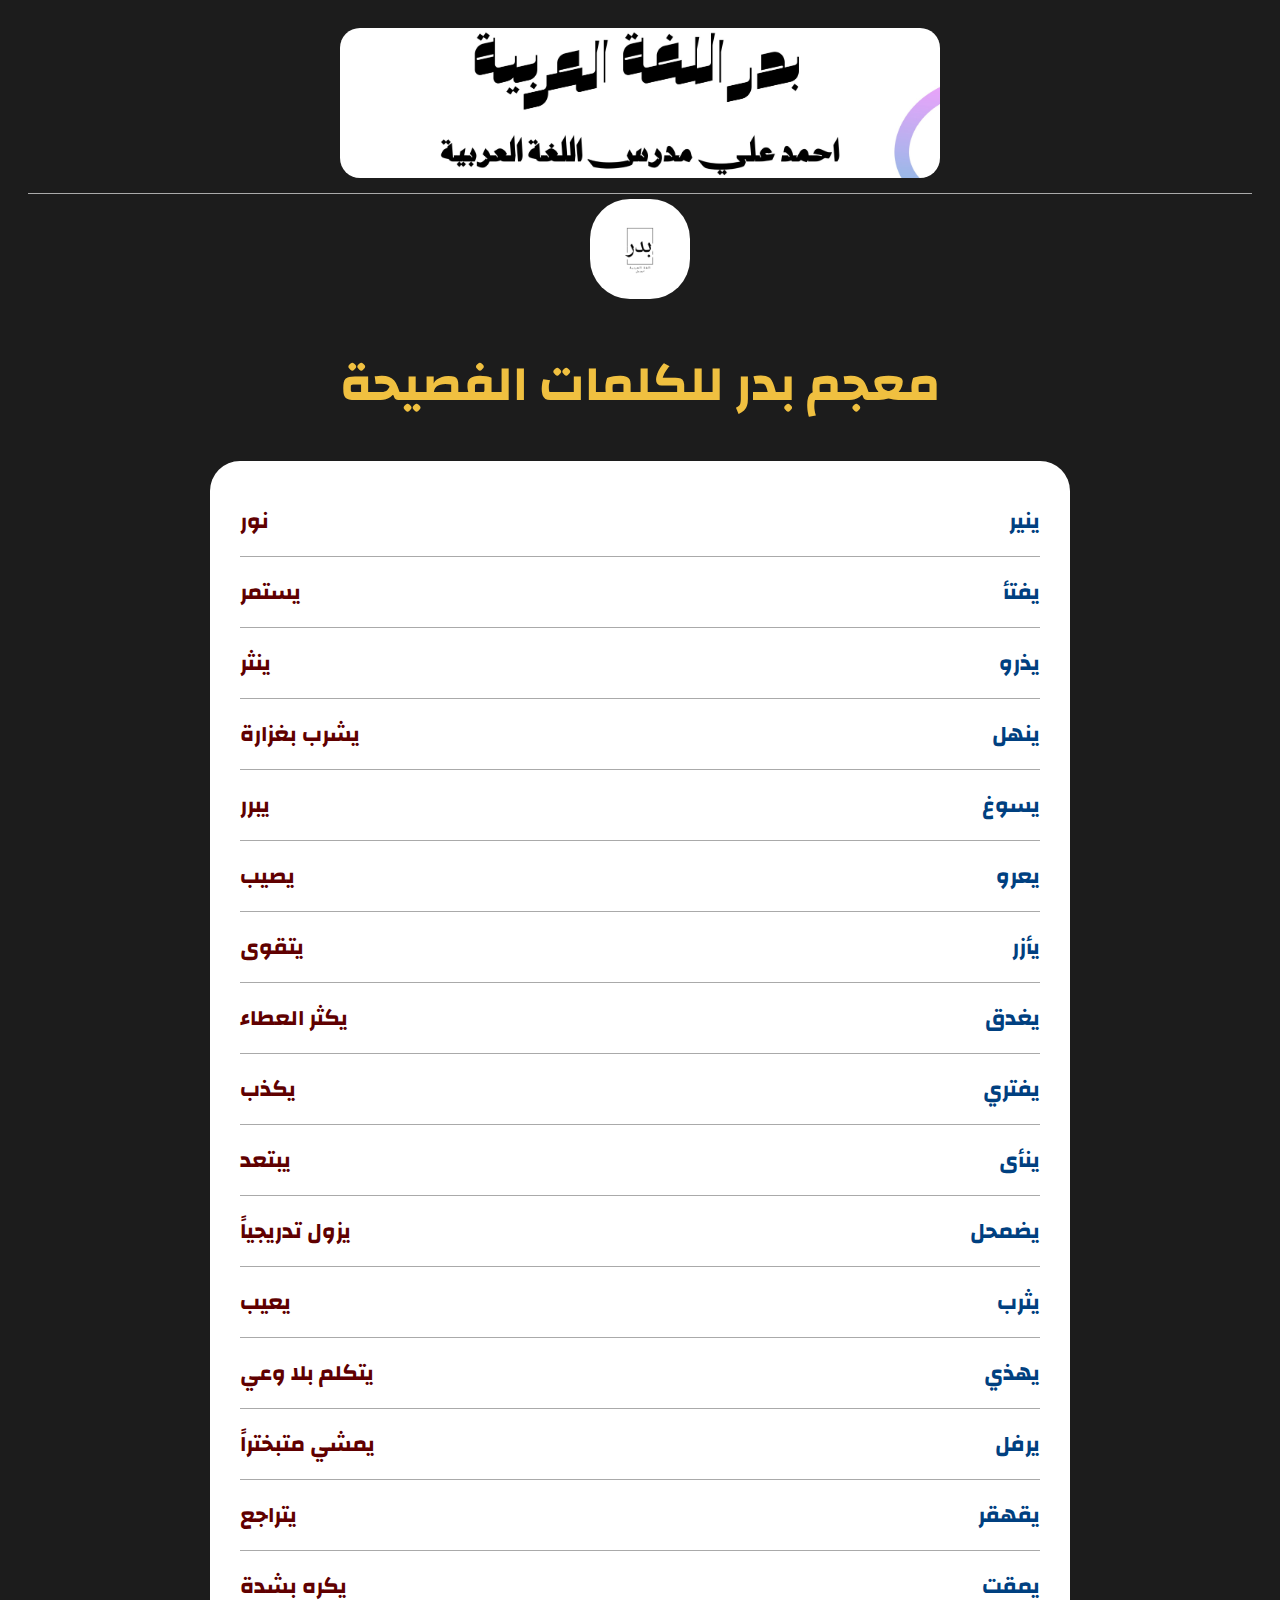
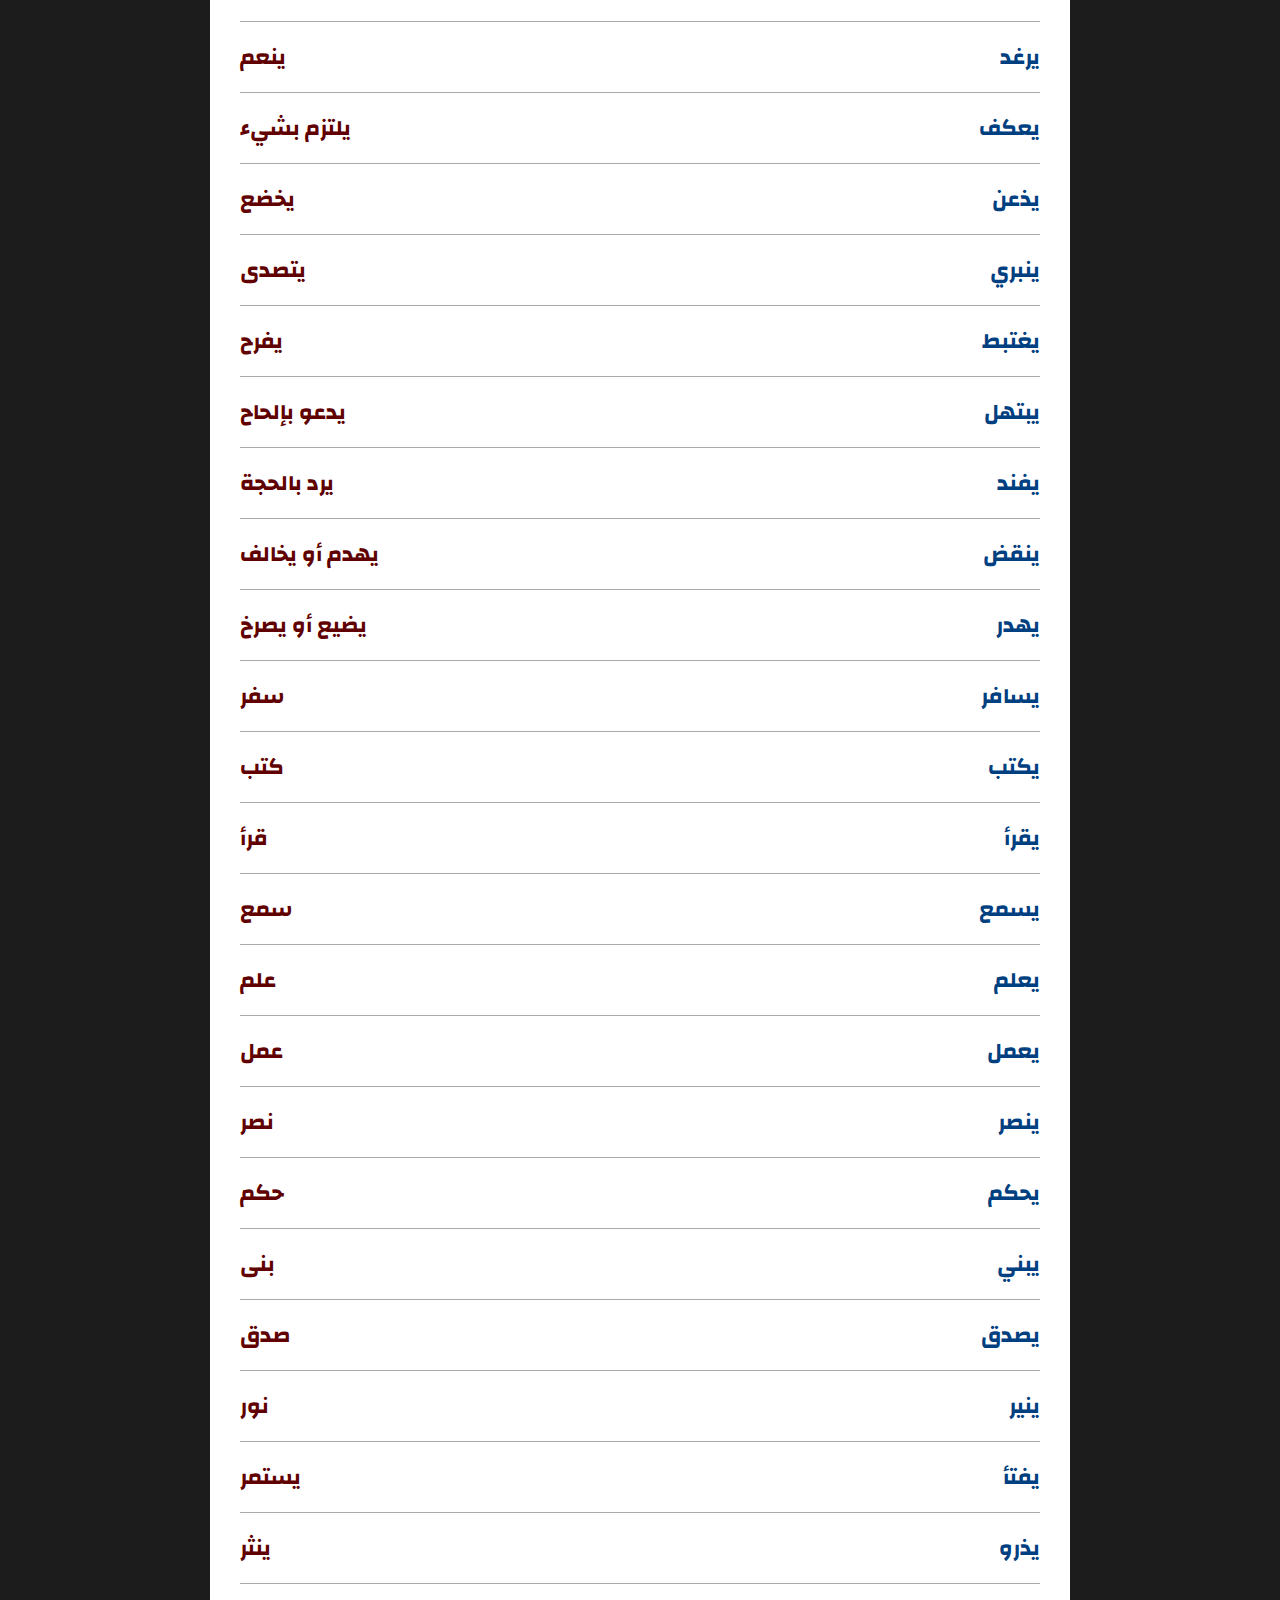
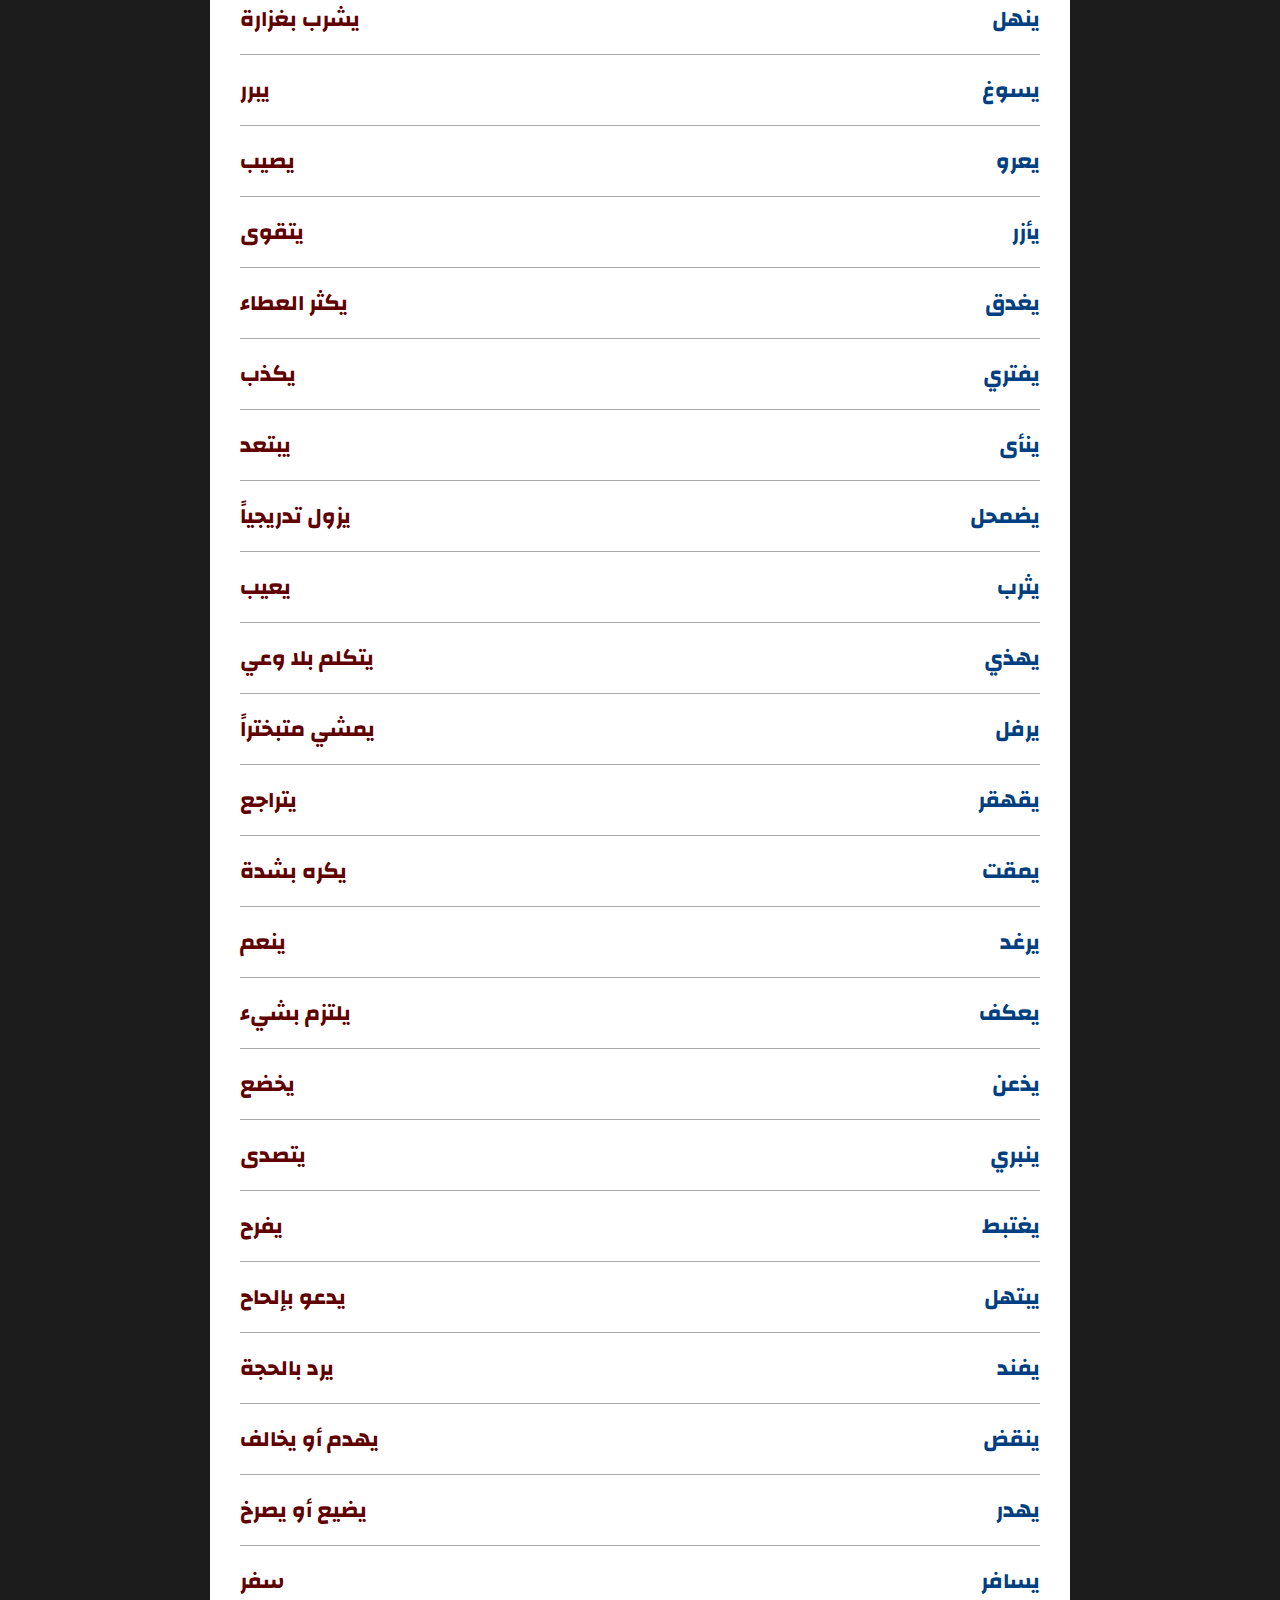
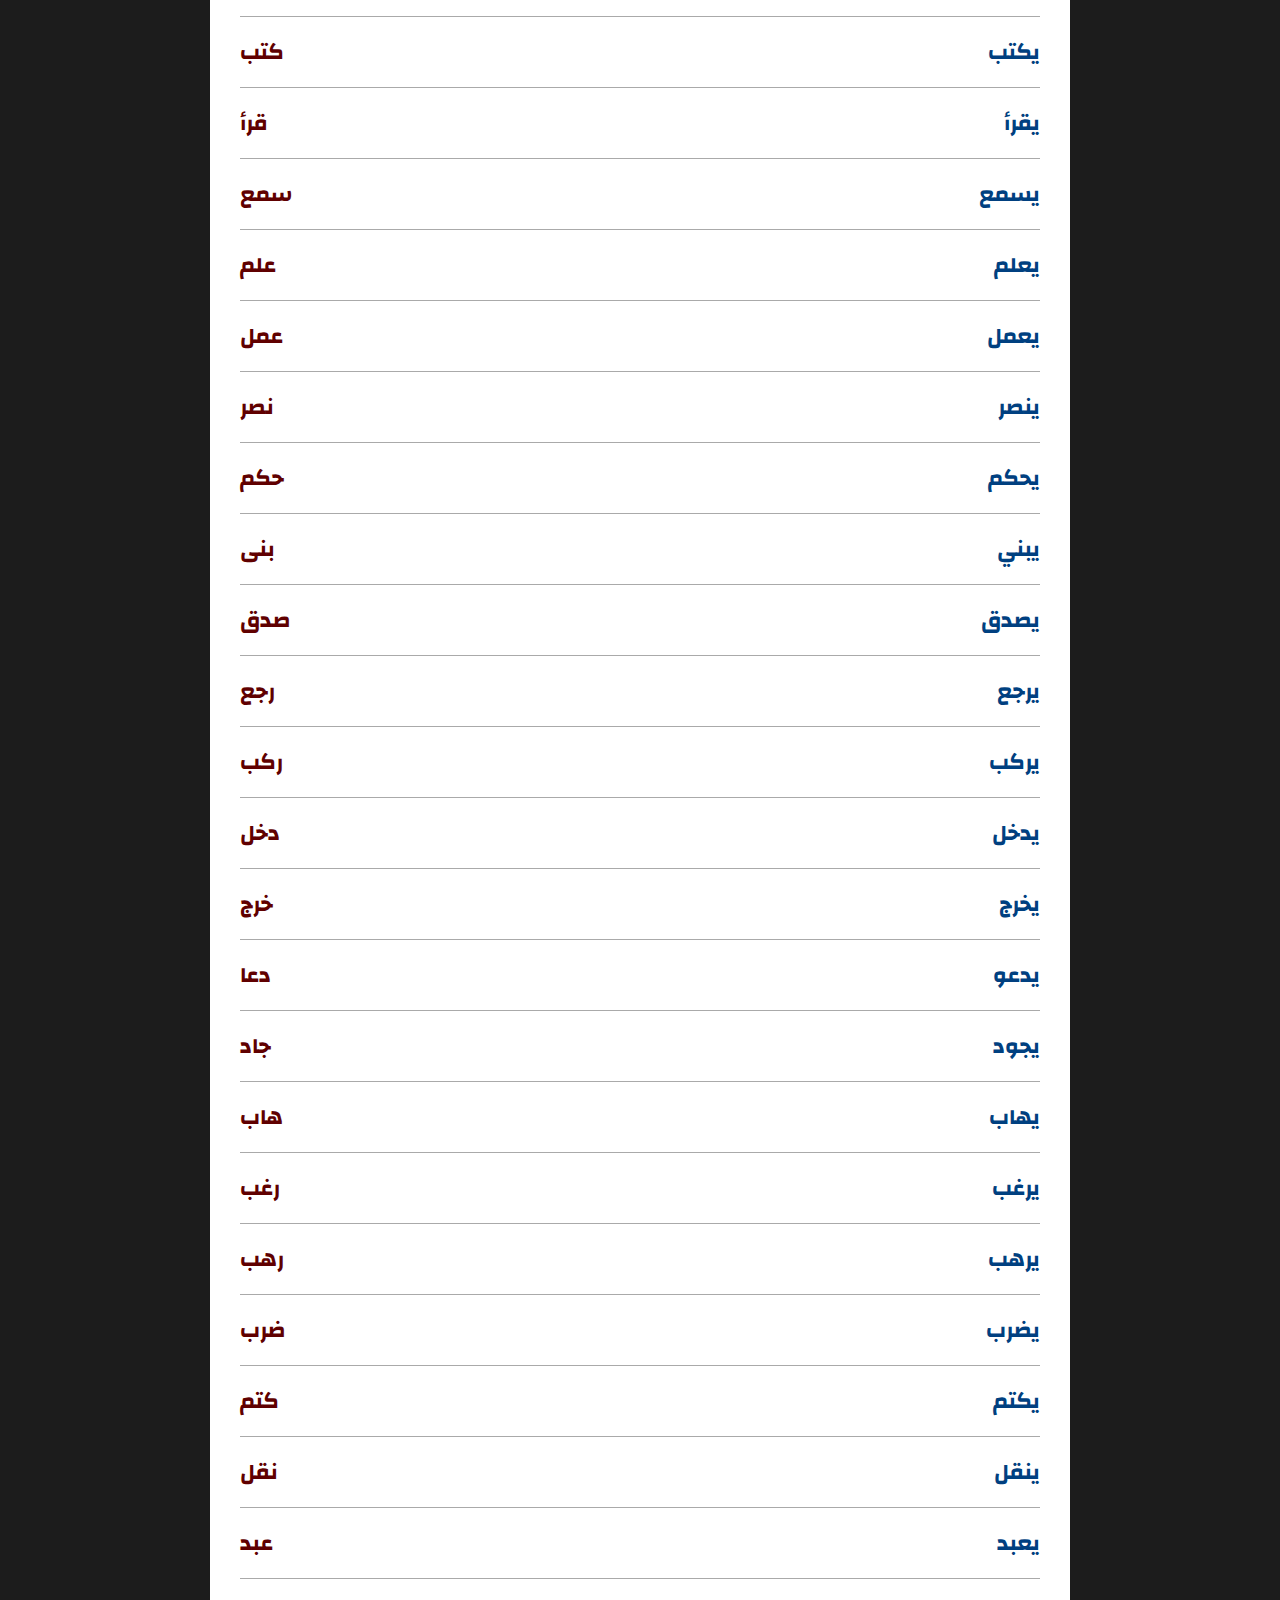
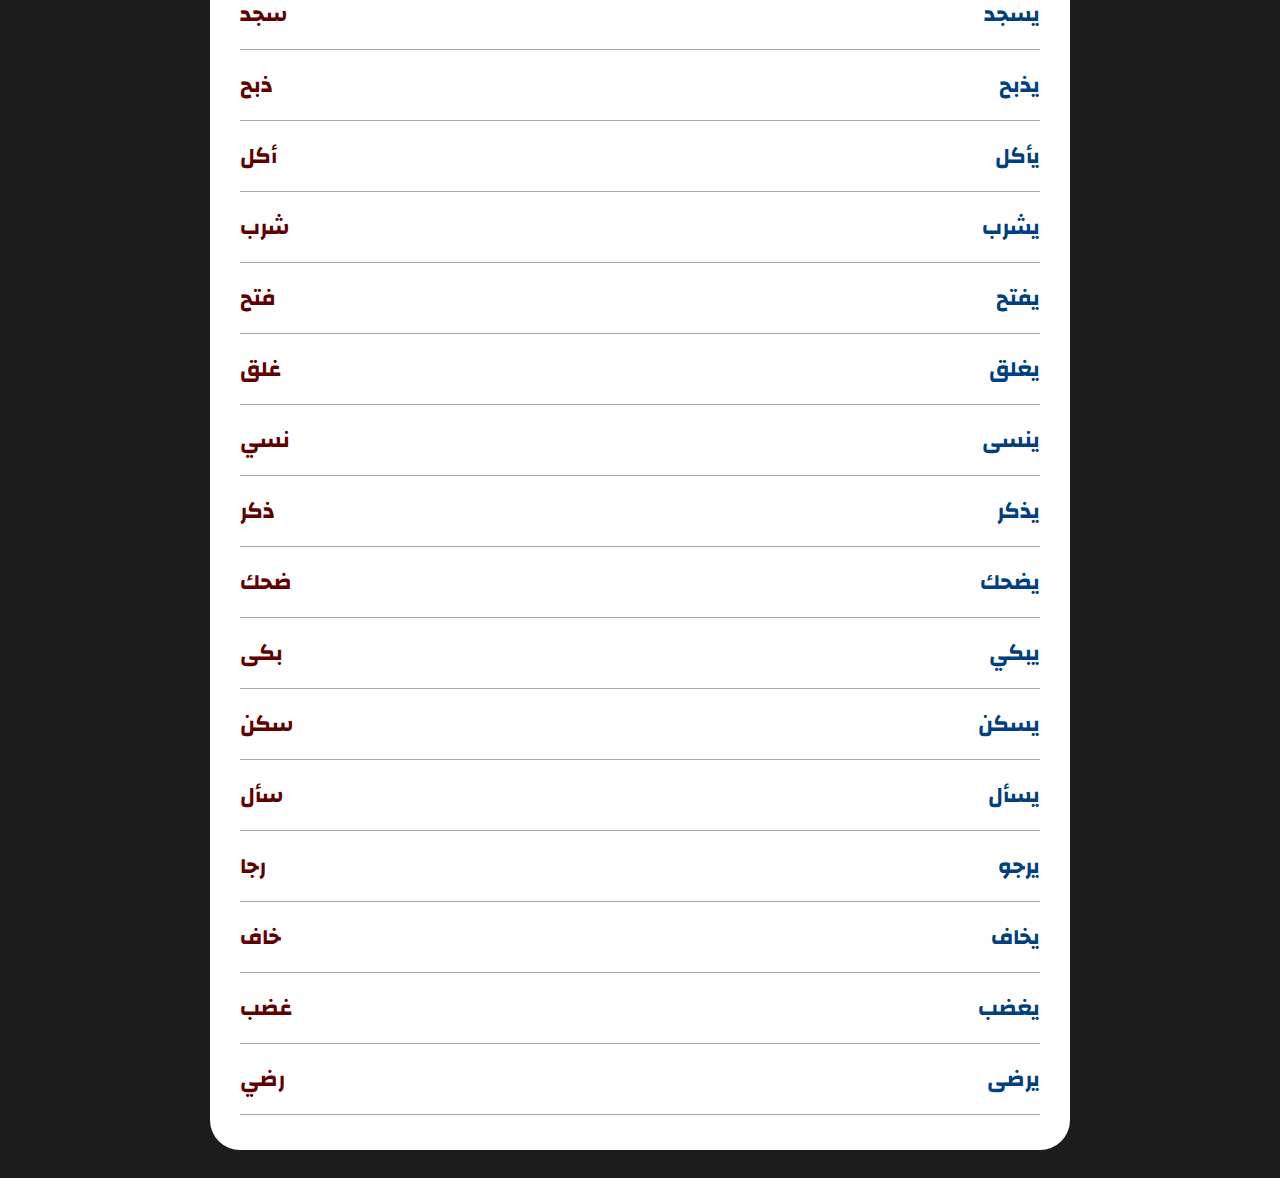
<file: moagm.html>
<!DOCTYPE html>
<html lang="ar" dir="rtl">
<head>
    <meta charset="UTF-8">
    <title>معجم بدر</title>
    <link rel="stylesheet" href="styles.css">
    <link href="https://fonts.googleapis.com/css2?family=Changa&display=swap" rel="stylesheet">
</head>
<body>
    <div class="box1">
        <img src="badr2.jpg" alt="صورة العنوان" class="header-img">
        <hr>
        <img src="badr.png" alt="شعار" class="logo-img">
    </div>

    <h1 class="main-title">معجم بدر للكلمات الفصيحة</h1>

    <div class="dictionary">
        <div class="entry"><span class="word">ينير</span><span class="meaning">نور</span></div><hr>
        <div class="entry"><span class="word">يفتأ</span><span class="meaning">يستمر</span></div><hr>
        <div class="entry"><span class="word">يذرو</span><span class="meaning">ينثر</span></div><hr>
        <div class="entry"><span class="word">ينهل</span><span class="meaning">يشرب بغزارة</span></div><hr>
        <div class="entry"><span class="word">يسوغ</span><span class="meaning">يبرر</span></div><hr>
        <div class="entry"><span class="word">يعرو</span><span class="meaning">يصيب</span></div><hr>
        <div class="entry"><span class="word">يأزر</span><span class="meaning">يتقوى</span></div><hr>
        <div class="entry"><span class="word">يغدق</span><span class="meaning">يكثر العطاء</span></div><hr>
        <div class="entry"><span class="word">يفتري</span><span class="meaning">يكذب</span></div><hr>
        <div class="entry"><span class="word">ينأى</span><span class="meaning">يبتعد</span></div><hr>
        <div class="entry"><span class="word">يضمحل</span><span class="meaning">يزول تدريجياً</span></div><hr>
        <div class="entry"><span class="word">يثرب</span><span class="meaning">يعيب</span></div><hr>
        <div class="entry"><span class="word">يهذي</span><span class="meaning">يتكلم بلا وعي</span></div><hr>
        <div class="entry"><span class="word">يرفل</span><span class="meaning">يمشي متبختراً</span></div><hr>
        <div class="entry"><span class="word">يقهقر</span><span class="meaning">يتراجع</span></div><hr>
        <div class="entry"><span class="word">يمقت</span><span class="meaning">يكره بشدة</span></div><hr>
        <div class="entry"><span class="word">يرغد</span><span class="meaning">ينعم</span></div><hr>
        <div class="entry"><span class="word">يعكف</span><span class="meaning">يلتزم بشيء</span></div><hr>
        <div class="entry"><span class="word">يذعن</span><span class="meaning">يخضع</span></div><hr>
        <div class="entry"><span class="word">ينبري</span><span class="meaning">يتصدى</span></div><hr>
        <div class="entry"><span class="word">يغتبط</span><span class="meaning">يفرح</span></div><hr>
        <div class="entry"><span class="word">يبتهل</span><span class="meaning">يدعو بإلحاح</span></div><hr>
        <div class="entry"><span class="word">يفند</span><span class="meaning">يرد بالحجة</span></div><hr>
        <div class="entry"><span class="word">ينقض</span><span class="meaning">يهدم أو يخالف</span></div><hr>
        <div class="entry"><span class="word">يهدر</span><span class="meaning">يضيع أو يصرخ</span></div><hr>
    <div class="entry"><span class="word">يسافر</span><span class="meaning">سفر</span></div><hr>
<div class="entry"><span class="word">يكتب</span><span class="meaning">كتب</span></div><hr>
<div class="entry"><span class="word">يقرأ</span><span class="meaning">قرأ</span></div><hr>
<div class="entry"><span class="word">يسمع</span><span class="meaning">سمع</span></div><hr>
<div class="entry"><span class="word">يعلم</span><span class="meaning">علم</span></div><hr>
<div class="entry"><span class="word">يعمل</span><span class="meaning">عمل</span></div><hr>
<div class="entry"><span class="word">ينصر</span><span class="meaning">نصر</span></div><hr>
<div class="entry"><span class="word">يحكم</span><span class="meaning">حكم</span></div><hr>
<div class="entry"><span class="word">يبني</span><span class="meaning">بنى</span></div><hr>
<div class="entry"><span class="word">يصدق</span><span class="meaning">صدق</span></div><hr>
<div class="entry"><span class="word">ينير</span><span class="meaning">نور</span></div><hr>
<div class="entry"><span class="word">يفتأ</span><span class="meaning">يستمر</span></div><hr>
<div class="entry"><span class="word">يذرو</span><span class="meaning">ينثر</span></div><hr>
<div class="entry"><span class="word">ينهل</span><span class="meaning">يشرب بغزارة</span></div><hr>
<div class="entry"><span class="word">يسوغ</span><span class="meaning">يبرر</span></div><hr>
<div class="entry"><span class="word">يعرو</span><span class="meaning">يصيب</span></div><hr>
<div class="entry"><span class="word">يأزر</span><span class="meaning">يتقوى</span></div><hr>
<div class="entry"><span class="word">يغدق</span><span class="meaning">يكثر العطاء</span></div><hr>
<div class="entry"><span class="word">يفتري</span><span class="meaning">يكذب</span></div><hr>
<div class="entry"><span class="word">ينأى</span><span class="meaning">يبتعد</span></div><hr>
<div class="entry"><span class="word">يضمحل</span><span class="meaning">يزول تدريجياً</span></div><hr>
<div class="entry"><span class="word">يثرب</span><span class="meaning">يعيب</span></div><hr>
<div class="entry"><span class="word">يهذي</span><span class="meaning">يتكلم بلا وعي</span></div><hr>
<div class="entry"><span class="word">يرفل</span><span class="meaning">يمشي متبختراً</span></div><hr>
<div class="entry"><span class="word">يقهقر</span><span class="meaning">يتراجع</span></div><hr>
<div class="entry"><span class="word">يمقت</span><span class="meaning">يكره بشدة</span></div><hr>
<div class="entry"><span class="word">يرغد</span><span class="meaning">ينعم</span></div><hr>
<div class="entry"><span class="word">يعكف</span><span class="meaning">يلتزم بشيء</span></div><hr>
<div class="entry"><span class="word">يذعن</span><span class="meaning">يخضع</span></div><hr>
<div class="entry"><span class="word">ينبري</span><span class="meaning">يتصدى</span></div><hr>
<div class="entry"><span class="word">يغتبط</span><span class="meaning">يفرح</span></div><hr>
<div class="entry"><span class="word">يبتهل</span><span class="meaning">يدعو بإلحاح</span></div><hr>
<div class="entry"><span class="word">يفند</span><span class="meaning">يرد بالحجة</span></div><hr>
<div class="entry"><span class="word">ينقض</span><span class="meaning">يهدم أو يخالف</span></div><hr>
<div class="entry"><span class="word">يهدر</span><span class="meaning">يضيع أو يصرخ</span></div><hr>
<div class="entry"><span class="word">يسافر</span><span class="meaning">سفر</span></div><hr>
<div class="entry"><span class="word">يكتب</span><span class="meaning">كتب</span></div><hr>
<div class="entry"><span class="word">يقرأ</span><span class="meaning">قرأ</span></div><hr>
<div class="entry"><span class="word">يسمع</span><span class="meaning">سمع</span></div><hr>
<div class="entry"><span class="word">يعلم</span><span class="meaning">علم</span></div><hr>
<div class="entry"><span class="word">يعمل</span><span class="meaning">عمل</span></div><hr>
<div class="entry"><span class="word">ينصر</span><span class="meaning">نصر</span></div><hr>
<div class="entry"><span class="word">يحكم</span><span class="meaning">حكم</span></div><hr>
<div class="entry"><span class="word">يبني</span><span class="meaning">بنى</span></div><hr>
<div class="entry"><span class="word">يصدق</span><span class="meaning">صدق</span></div><hr>
<div class="entry"><span class="word">يرجع</span><span class="meaning">رجع</span></div><hr>
<div class="entry"><span class="word">يركب</span><span class="meaning">ركب</span></div><hr>
<div class="entry"><span class="word">يدخل</span><span class="meaning">دخل</span></div><hr>
<div class="entry"><span class="word">يخرج</span><span class="meaning">خرج</span></div><hr>
<div class="entry"><span class="word">يدعو</span><span class="meaning">دعا</span></div><hr>
<div class="entry"><span class="word">يجود</span><span class="meaning">جاد</span></div><hr>
<div class="entry"><span class="word">يهاب</span><span class="meaning">هاب</span></div><hr>
<div class="entry"><span class="word">يرغب</span><span class="meaning">رغب</span></div><hr>
<div class="entry"><span class="word">يرهب</span><span class="meaning">رهب</span></div><hr>
<div class="entry"><span class="word">يضرب</span><span class="meaning">ضرب</span></div><hr>
<div class="entry"><span class="word">يكتم</span><span class="meaning">كتم</span></div><hr>
<div class="entry"><span class="word">ينقل</span><span class="meaning">نقل</span></div><hr>
<div class="entry"><span class="word">يعبد</span><span class="meaning">عبد</span></div><hr>
<div class="entry"><span class="word">يسجد</span><span class="meaning">سجد</span></div><hr>
<div class="entry"><span class="word">يذبح</span><span class="meaning">ذبح</span></div><hr>
<div class="entry"><span class="word">يأكل</span><span class="meaning">أكل</span></div><hr>
<div class="entry"><span class="word">يشرب</span><span class="meaning">شرب</span></div><hr>
<div class="entry"><span class="word">يفتح</span><span class="meaning">فتح</span></div><hr>
<div class="entry"><span class="word">يغلق</span><span class="meaning">غلق</span></div><hr>
<div class="entry"><span class="word">ينسى</span><span class="meaning">نسي</span></div><hr>
<div class="entry"><span class="word">يذكر</span><span class="meaning">ذكر</span></div><hr>
<div class="entry"><span class="word">يضحك</span><span class="meaning">ضحك</span></div><hr>
<div class="entry"><span class="word">يبكي</span><span class="meaning">بكى</span></div><hr>
<div class="entry"><span class="word">يسكن</span><span class="meaning">سكن</span></div><hr>
<div class="entry"><span class="word">يسأل</span><span class="meaning">سأل</span></div><hr>
<div class="entry"><span class="word">يرجو</span><span class="meaning">رجا</span></div><hr>
<div class="entry"><span class="word">يخاف</span><span class="meaning">خاف</span></div><hr>
<div class="entry"><span class="word">يغضب</span><span class="meaning">غضب</span></div><hr>
<div class="entry"><span class="word">يرضى</span><span class="meaning">رضي</span></div><hr>
    </div>
</body>
</html>
</file>
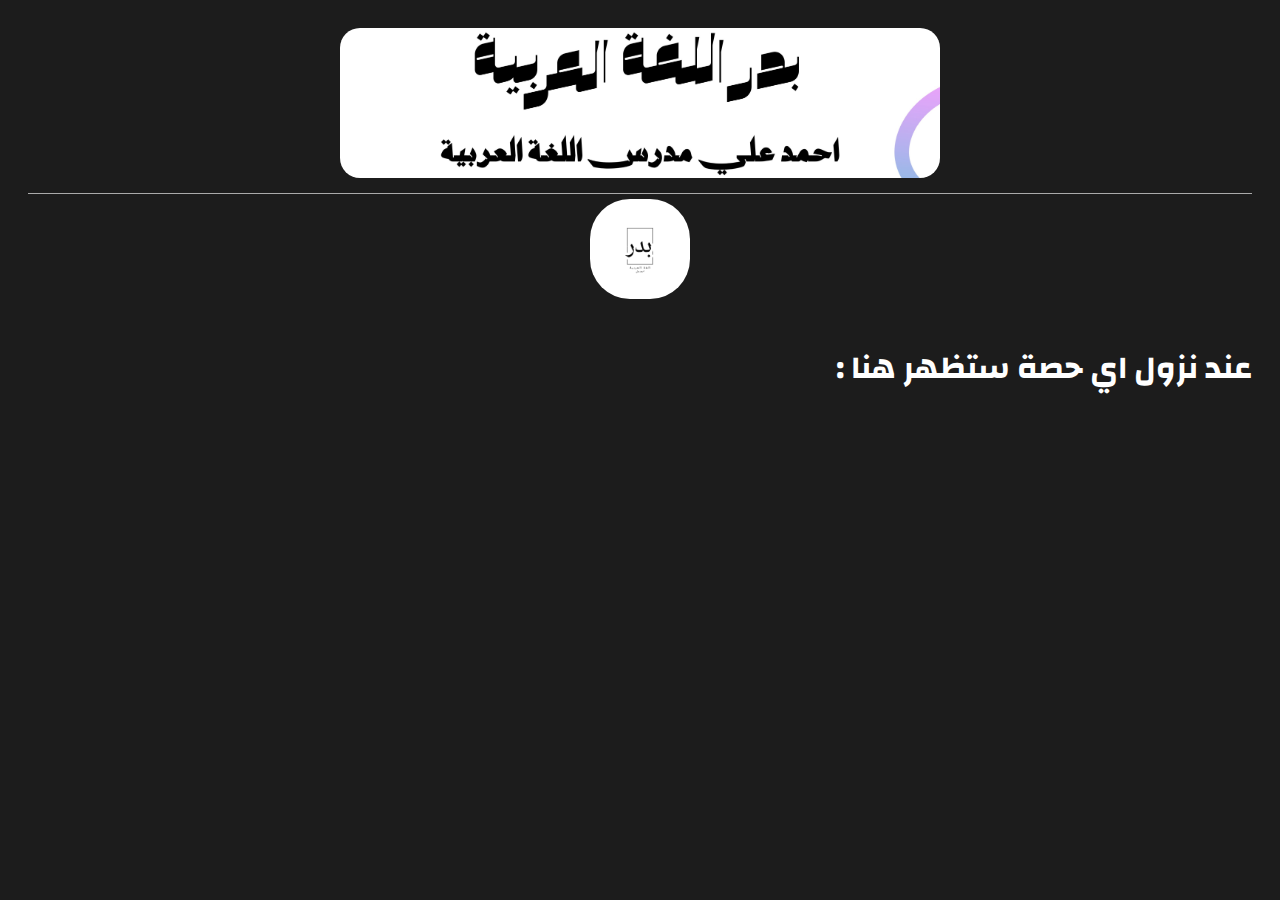
<file: videos.html>
<!DOCTYPE html>
<html lang="ar" dir="rtl">
<head>
    <meta charset="UTF-8">
    <title>معجم بدر</title>
    <link rel="stylesheet" href="styles.css">
    <link href="https://fonts.googleapis.com/css2?family=Changa&display=swap" rel="stylesheet">
</head>
<body>
    <div class="box1">
        <img src="badr2.jpg" alt="صورة العنوان" class="header-img">
        <hr>
        <img src="badr.png" alt="شعار" class="logo-img">
    </div>
    <h1 style="color: white;">عند نزول اي حصة ستظهر هنا :</h1>
    </body>
    </html>
</file>
<file: style.css>
#logo {
    border-radius: 40px;
}
#ff {
    border-radius: 1000px;
}
body {
    background-color: #1c1c1c;
}
h1 {
    font-size: 100px;
    color: white;
}
#gg {
    width: 240px;
    height: 140px;
    border-radius: 40px;
    font-size: 70px;
    font-family: 'Changa', sans-serif;
}
.b1 {
    display: flex;
}
.h1 {
    font-family: zain;
}
.bo {
    height: 700px;
    width: 100%;
    background-color: white;
    color: black;
    border-radius: 40px;
}
#fg {
    color: black;
}
.b2 {
    height: 700px;
    color: black;
}
.r1 {
    display: flex;
    font-size: 100px;
    font-family: 'Changa', sans-serif;
}
#iml {
    position: absolute;
    buttom: 500px;
    right: 100px;
}
#hh {
    width: 600px;
    height: 140px;
    border-radius: 40px;
    font-size: 70px;
    font-family: 'Changa', sans-serif;
    background-color: black;
    color: white;
}
.bb {
     width: 100%;
    height: 540px;
    border-radius: 40px;
    font-size: 70px;
    font-family: 'Changa', sans-serif;
    background-color: white;
    color: black;
}
/* OOP CSS card styles omitted for brevity, unchanged */
#hg {
    width: 400px;
    height: 140px;
    border-radius: 40px;
    font-size: 70px;
    font-family: 'Changa', sans-serif;
    background-color: black;
    color: white;
}
h2 {
    color: white;
}
</file>
<file: styles.css>
body {
    background-color: #1c1c1c;
    font-family: 'Changa', sans-serif;
    color: white;
    padding: 20px;
    direction: rtl;
}

.box1 {
    text-align: center;
    margin-bottom: 30px;
}

.header-img {
    width: 600px;
    height: 150px;
    border-radius: 20px;
}

.logo-img {
    width: 100px;
    border-radius: 40px;
}

.main-title {
    font-size: 50px;
    text-align: center;
    margin: 30px 0;
    color: #f0c040;
}

.dictionary {
    background-color: #fff;
    color: #000;
    border-radius: 30px;
    padding: 30px;
    max-width: 800px;
    margin: auto;
    font-size: 22px;
}

.entry {
    display: flex;
    justify-content: space-between;
    font-weight: bold;
    padding: 10px 0;
}

.entry .word {
    color: #004080;
}

.entry .meaning {
    color: #600000;
}

hr {
    border: none;
    border-top: 1px solid #aaa;
    margin: 5px 0;
}
</file>
